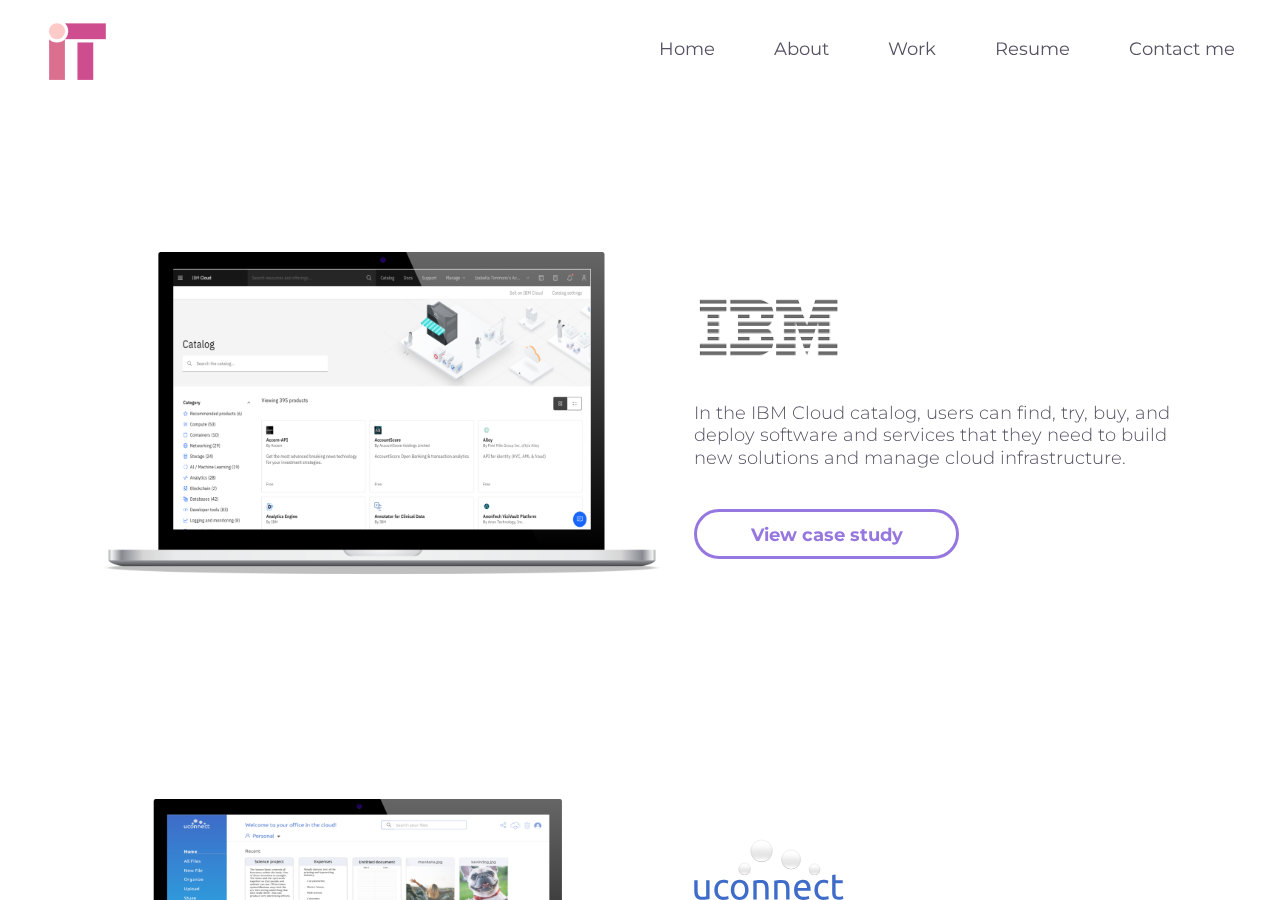
<file: ibmprojects.html>
<!DOCTYPE html>

<html lang="en" dir="ltr">

<head>
	<meta charset="utf-8">
	<title>Portfolio | Izabella Timmons</title>
	<link rel="shortcut icon" type="images/png" href="images/logo.png">
	<meta name="viewport" content="width=device-width, initial-scale=1.0">
	<link href="https://fonts.googleapis.com/css?family=Montserrat:100,100i,200,200i,300,300i,400,400i,500,500i,600,600i,700,700i,800,800i,900" rel="stylesheet">
	<link href="https://fonts.googleapis.com/css?family=Cardo:400,400i,700" rel="stylesheet">
	<link rel="stylesheet" href="css/reset.css">
	<link rel="stylesheet" href="css/style.css">
	<link rel="stylesheet" type="text/css" href="icons/flaticon.css">
  <script src="https://ajax.googleapis.com/ajax/libs/jquery/3.3.1/jquery.min.js"></script>

</head>

<body>
	<div class="container">
		<div>
		<header class="header">
     <div class="top-menu">
       <a href="index.html">
         <img src="images/logo.svg" alt="logo" class="logo">
       </a>
       <nav class="site-nav">
         <ul>
           <li><a href="index.html">Home</a>
           </li>
           <li><a href="about.html">About</a>
           </li>
           <li><a href="#section-projects">Work</a>
           </li>
           <li><a href="https://drive.google.com/file/d/1TwD8HUjEPKelt4iMKr1i9PR5X6T57GZN/view?usp=sharing" target="_blank">Resume</a>
           </li>
           <li><a href="contact.html">Contact me</a>
           </li>
         </ul>
       </nav>
       <div class="menu-toggle">
         <div class="hamburger"></div>
       </div>
     </div>
		  </header>
 </div>

		<main id="section-projects" class="projects">
			<section class="ibm project row-index">
				<div class="col-md-55  image-uconnect">
					<img src="images2/IBM_Catalog.png" alt="uconnect project">
				</div>
				<div class="col-md-45  project-description">
					<div class="logo-ucconect">
						<img src="images2/IBM_Logo1.png" alt="Logo uconnect">
					</div>
					<p>In the IBM Cloud catalog, users can find, try, buy, and deploy
						software and services that they need to build new solutions and manage
						cloud infrastructure.</p>
					<a href="projectIBMCat.html">View case study</a>
				</div>
			</section>
			<section class="project row-index">
				<div class="col-md-55  image-uconnect">
					<img src="images/ucconect.png" alt="uconnect project">
				</div>
				<div class="col-md-45  project-description">
					<div class="logo-ucconect">
						<img src="images/logo-uconnect.svg" alt="Logo uconnect">
					</div>
					<p>Cloud service storage that allows users to store files on their servers, synchronize files across devices and share files.</p>
					<a href="project.html">View case study</a>
				</div>
			</section>
		</main>
		<footer>
			<h4>Get in touch</h4>
			<div class="social">
				<ul class="icons-social">
					<li>	<a href="https://www.linkedin.com/in/izabella-timmons-b2116453/"><i class="flaticon-linkedin"></i>
					</a>
					</li>
					<li>	<a href="https://www.behance.net/bellaiza63c4d4"><i class="flaticon-behance"></i>
					</a>
					</li>
					<li>	<a href="https://github.com/Bellaiza631"><i class="flaticon-github"></i>
					</a>
					</li>
					<li>	<a href="https://twitter.com/Izabell23351266"><i class="flaticon-twitter"></i>
					</a>
					</li>
					<li>	<a href="contact.html"><i class="flaticon-mail"></i>
					</a>
					</li>
				</ul>
			</div>
			<p>Designed and developed by Izabella Timmons | © Copyright 2019</p>
		</footer>
	</div>
	  <!-- Global site tag (gtag.js) - Google Analytics -->
  <script async src="https://www.googletagmanager.com/gtag/js?id=UA-128981519-1"></script>
  <script>
    window.dataLayer = window.dataLayer || [];
    function gtag(){dataLayer.push(arguments);}
    gtag('js', new Date());
    gtag('config', 'UA-128981519-1');
  </script>

	<script src="js/design.js"></script>
</body>

</html>
</file>
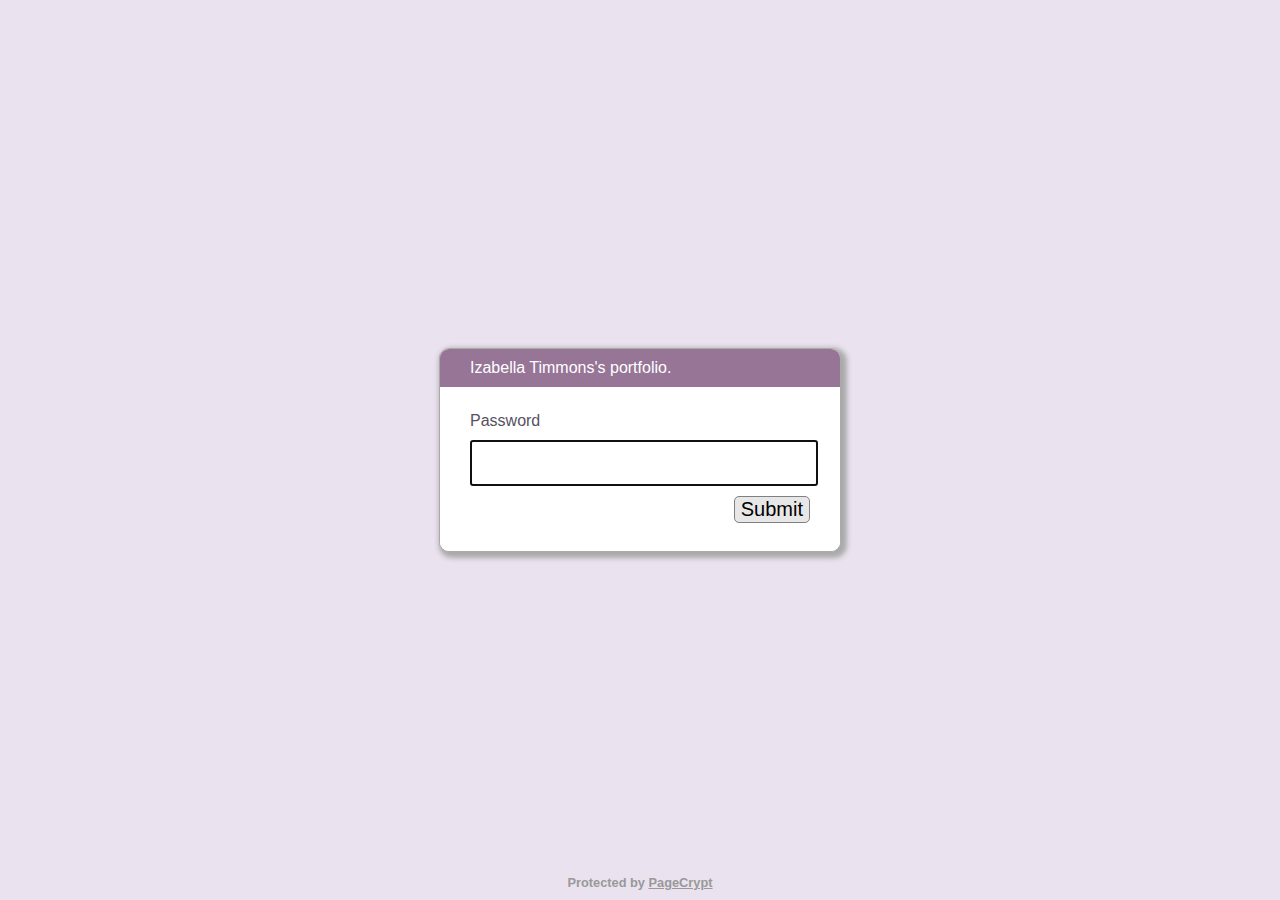
<file: indexbadpage.html>
<!DOCTYPE html>
<html lang="en">
  <head>
    <meta charset="utf-8">
    <meta name="viewport" content="width=device-width, initial-scale=1">
    <meta name="robots" content="noindex, nofollow">
    <title>Password Protected Page</title>
    <style>
        html, body {
            margin: 0;
            width: 100%;
            height: 100%;
            font-family: 'Montserrat', sans-serif;
						color: #565162;

        }
        #dialogText {
            color: white;
            background-color: #977597;
        }

        #dialogWrap {
            position: absolute;
            top: 0;
            left: 0;
            width: 100%;
            height: 100%;
            display: table;
            background-color: #eae2ee;
        }

        #dialogWrapCell {
            display: table-cell;
            text-align: center;
            vertical-align: middle;
        }

        #mainDialog {
            max-width: 400px;
            margin: 5px;
            border: solid #AAAAAA 1px;
            border-radius: 10px;
            box-shadow: 3px 3px 5px 3px #AAAAAA;
            margin-left: auto;
            margin-right: auto;
            background-color: #FFFFFF;
            overflow: hidden;
            text-align: left;
        }
        #mainDialog > * {
            padding: 10px 30px;
        }
        #passArea {
            padding: 20px 30px;
            background-color: white;
        }
        #passArea > * {
            margin: 5px auto;
        }
        #pass {
            width: 100%;
            height: 40px;
            font-size: 30px;
        }

        #messageWrapper {
            float: left;
            vertical-align: middle;
            line-height: 30px;
        }

        .notifyText {
            display: none;
        }

        #invalidPass {
            color: red;
        }

        #success {
            color: green;
        }

        #submitPass {
            font-size: 20px;
            border-radius: 5px;
            background-color: #E7E7E7;
            border: solid gray 1px;
            float: right;
            cursor: pointer;
        }
        #contentFrame {
            position: absolute;
            top: 0;
            left: 0;
            width: 100%;
            height: 100%;
        }
        #attribution {
            position: absolute;
            bottom: 0;
            left: 0;
            right: 0;
            text-align: center;
            padding: 10px;
            font-weight: bold;
            font-size: 0.8em;
        }
        #attribution, #attribution a {
            color: #999;
        }
        .error {
            display: none;
            color: red;
        }
    </style>
  </head>
  <body>
    <iframe id="contentFrame" frameBorder="0" allowfullscreen></iframe>
    <div id="dialogWrap">
        <div id="dialogWrapCell">
            <div id="mainDialog">
                <div id="dialogText">Izabella Timmons's portfolio.</div>
                <div id="passArea">
                    <p id="passwordPrompt">Password</p>
                    <input id="pass" type="password" name="pass" autofocus>
                    <div>
                        <span id="messageWrapper">
                            <span id="invalidPass" class="error">Sorry, please try again.</span>
                            <span id="trycatcherror" class="error">Sorry, something went wrong.</span>
                            <span id="success" class="notifyText">Success!</span>
                            &nbsp;
                        </span>
                        <button id="submitPass" type="button">Submit</button>
                        <div style="clear: both;"></div>
                    </div>
                </div>
                <div id="securecontext" class="error">
                    <p>
                        Sorry, but password protection only works over a secure connection. Please load this page via HTTPS.
                    </p>
                </div>
                <div id="nocrypto" class="error">
                    <p>
                        Your web browser appears to be outdated. Please visit this page using a modern browser.
                    </p>
                </div>
            </div>
        </div>
    </div>
    <div id="attribution">
        Protected by <a href="https://www.maxlaumeister.com/pagecrypt/">PageCrypt</a>
    </div>
    <script>
    (function() {

        var pl = "9iQCLHL3dEexl5FGswZdSwP7cwARmIRfA8K+phRpzTx0XLsflDbwRkZAHMCo9H0fKk0XHfUbRZJY23Nlq+8Yq/41JpaurDYfUqapMHZl2g00UQwizapZNLyB1YHFm92M8sPJdeAJ++LMH2JRAeExkggy/gW65FpKyIAVph2VI4dwbJsAn1DI4r9c2phzQ0xZ7jCSvjJy1hzbVCdEjeQ8Hl8Ndozz8/oZIM+RjKV5MV+hanAUN8hlRWJswvKM9QdH0JIv6PrzsNq3KbPw1aQO1ASNjzBi2kH86jSDpj6DxwD9E/A24Gsh3aylDM2bGfAGMqG/wDCAQNAvtOGHXjDRO9B+9WunKrJ583Ze5YyCBSxNqMEiV5QfYgENvzMJDGl2X19cm1JDsEGxyVEVvyTS5xDd7YdENZCBdX8fI7FnsUzKYiXO2eL0uyrUJOM9uzEVx8mpbfqHiT+KAqLgIDGqRG7rolRDbgbySgdhc/b4yaGmYHfN00QX5TOtR894AeWrtmNJVd+6/0ToZUZYXYMORhTc2JwhrcsLNjxPJgRRtGuwiUWUQjlSiaVXbW721cpd5LLTSfT2N4a0X52Ai2adZTcX75yr2p55/XWwxB6VVgc1sYHUcxQ//wq7Mg5448bfaPWutGIv++QJMw8LhpoFhblRoUfGDsVfvgYH+im7weDAebOqAL3vJYKjGIfuTCysfhrR5RXts3NAQh80ZdxRZ7tlJJ0mYI/yQvPEFOEhflIApdN5n8+ArAjoVIS1fVw25BC9qGZuJRiadiLIi0E9t8th/F7In1sQox8HO5DLkhBXwbfFLvUhI9pzh/4kIKdyj0Pep3LdaGzYxXympkVaUztNrevpVvaifi3BZ1hOhsnZzCA2NuqqsQ9HKZVaPtagG3tTXUqpX3PfNZN1eJeiQdRVPtxhHASv9aj33vCk7J8YuYJg4cYDQS20356LA9Nlac+KMnEC0/89McpD4R/xouTwXIdyjEJRW52oteqCYWDpOQqCWR6TLlabXPy2zOqrN72PhzVgpS4NSun/3vA6lTVKrohNWxt61vnH0BZDyKALtu7y7sWScM6AKhFUciTdKZkz+yYrEA8RgdxxWn6FXkXoKYseaG9pMjVqYhA4/grZFWf5wgtwjDHxbvHUnVQ3TEPHgtQYn24X2lYNPbppEuT5s383mSGAB2+L3bLSQTv3wGlh/Gnnhw+RwxSPRzLJLK7YgAdvBm5mvrf7wB+ogqO80M1RPvcMx2NAec3TMgkUNL3ZKCtl7BjEUSnaDldyUrOafUlvkfHHUDjFn1WocH0zCyNBFoXgPSO1FC0XYDXKHemQAUUrMBSou2IclxHqzH8PPsB3yWrd39RAMIm2+MoWWzNIYI9FaDoGvhJZkYhQE4UR0VosmzH/5QoSurU0jYRJnJdm1v5Wlk7BAjYJoAukuGzHlSAUxye0Z8XGGhoMMIUpy2mFGwXcJN5LRS1XdjXeEyImvKnpunLuSYAfASWPPjzaN41oa5X3a4SNut9o1Ypw0pl/r4m4hl19XzYZ0PKZpfnmVKtWjkwv6nFWxMAMaucA/OYBtmJwFHX6dXfU6BMZM33ykO+hXoey+c/vIzp2gXyy7qt3/74etl7YIs1z4vXZ67K+1V5Uf2yC0vZu2wy/PgPsreC5tkN2QmGFMjDS6gqLPmWjRgTeOSORGG/GLbmNGhVNEcBUXXBODktIe/RLOop/sVcuQ0SwwX0QyfbyBIVjVLAlMhSyUQ/O6it6B1QCTOXz5reUvQh5zEEAPRNsDRWjwRCYPcorPXNgAh4KoKhRF1qDWTfbvswVn3Cb8o+2o051YGuhvfZHArBIZicFIaCjyT28OBNWGvaRN1/ewMTG53cLnCQ+Ua5WfwhvnWTVmFY8Yppb/[base64]/pg6av99J9QNyBY2KdUK86F1yGsZqporCJhSXku21Jk5pzMiLkoLqVlt/gfT1+FzbOzOkuOoKwRbRsoXnJAfEHITyJBZt1ZJU+juAg3uRbhJOLK3x98vflh9iNgf18a46Z5hPYT4utuQLUGoY/f4ovYQK9Y9jADdRXjs3WXGUchuGzDmRvADMnaQvd4u8/mO5p1+etfJYOu1yLx8kTalDeOsQqgyonLH1Vcu28cgdOnbVpbJDK20wLEAu94XuH6AGsDtgCH1Cvn4dz4bmguM5ncNSTXaTQdEkYEAgKmq0bvn+Voy4gjb1s7uBb4i6scszh5IOrII+mxR5U2DNvvzYtm6yj+8xnYSY4j1Ls+28ZApMCYOMCvwHfK/KkTlfqrSagS5yrh/fOOwQ7PfEpNjLfhiq9IRNZpcHxsCkME2B65OAVs2DpGG0mB3bKcVkP5jiYKn+jD1aXy1JI5jRnqz1zQL/zKLaJYATpA5xgnDIYCfmEX5gNbzZnmAUuBaW7/UsKcId7R3WAsdEjpTLeA9rRzo3yFxHwCFQ2damB2emSxIsRungm+/a13hR0mkSOlkk4NZsms2jiOED910zKGUDjmXnndxjwM1ba1D79FHUc6OtcS0COn9GWU+lBj2H+UjSYClwzy8nu9gy9XpUsOWM2knQD+DZAg/7aKcpO36+TG8ntKA5MhNLhVmPTEhkGJ28PWLhy/x1EbciP9En5nJ763G5pHGs7ZfHvets3VcRciWya/wttkisgJI3JzYc2I/oJ6kssX+k60IaMbYrGua6fv+H9WFFamLkZ5qZi8yCtN8vfdYOfnGa35gSoqCFy7Gu8PzCrZonMBr0+gIp7aZfkteO9OAXpqzpNi1tBSGad+iSTeGE0Xcln164xkfqNORu9v2RZ7/R+8Oo+v6b3qjjFFjRAorxkgxLBoi13gL2eqTkV7S2XFTmcCRZmTcGjc8s7Zt/9hqGRh65COxWuwb2uWylSgfyj7cHXqlJEdJycA1VjGgz5kkdQ2Y5IBgzueBCNz0T8yHzH7CU1RQpQzjVukLLM2TEL+HotUpQIU9Sgpsne/5b+DjqI0azR1HPtfF9gcr1egYa/SUIIzPtvPxSsaxlCUXQdU6Ycy0Eyheh/wTv571pbzJT/iqz/GEQ48c86cZG76Fw0JbDtA2wfRLN1BA2hXojPXKlU+k+sWEKeqgYcJqCHFHIrLbb6eEplf19TxS7k4ht8FZBJzo9PihxvV9X8sOuB75eZQ8IY8fKfFN30oFuxxeCFBZ1ap2909s0SBUxhbBj8YNxU/[base64]/[base64]/UNq8jqYVXl0zH/OoKEfkBnDfjiocDyX2VaRvgAg7JEvjGf4nOCNviLvqAaa8IYcwk+UjF/YDDz8vvPgINKuWW47Tnz2dj/pWm6DEQdR1dnYDPsQO2jbHjaisuUymCgzKppCQbQFqt4Tfqs4A0WDaPzzbpXK/sKoQg4ddSIjnQ8QZzYI84RhV6KDYZsd3Dts7TlAy/[base64]/19MXrc6AtNtK3K5GS6Vlg5kw/dIbEI4w4RMNvk44NRNmz01FAzGQTIxNygX+d8smB4d/[base64]/qKdP9pk6KYrs2Zlx+qBD8BMIo5nyTWo6XYxIEdwWbc6WspfQgwdfdm3WdRLUpqIBbvitoBcsAP1qNjKn60pPX4JEnatdgC0TtyglTgbUqgMr6uwrYwD5Nig5CFSp9saPzm0iYAOzklVKYdTU0sRZ/lXPlTpXL2Mj+x3GAmydaPxv8sVgetV70oM/[base64]/KWD/p8vuQzQjfiTf03vkjP/saY0q+1dOgdJDkhb3OXD7jzEm4sNKGaxnN+sOYIyZcHfSme2NUXlrBT0evpnKnvyl98nsdRH5N2ro2p5NRwcAbr0U7yNYRWUCLF1/[base64]/DHhyRFuLOP44MrZAhgDSWgPvlG5aFaOeUGRyfqsnuengG3X82YR4myI9Z4qpWdRsDdm/wf4a453q0qZWznpFyumV+HNC2slMhvXt58ZIOHN2dMBtAfMPaQ3SgRolyUMqrv5i+UrhHgSLxS7zfoS1fdjvTOqqhqL4QO/5+vRnSpAuQX+kcZtu6MUfwKWBfVNcrf3bicC0H+HZo7OQEpE4mjSfK4waP2pD5SYdw28NJhKmz12XRyS2XkFvwNNScjuubP4/16u4sANVawupyAG5IfubINjkWiq3fu3Cpk9tuyZG6Nvs73cW38rFY0WjOUfjgg96JIDPhlrrYdqsRG+kCs6rGRNQ19oiiuF3q1OLZzldraLJsMcYP8oYexyNCaRbZ8bRhhUOY0ZhH+vLxSwCaXVbTZ8SEWi2uH5bwuUmMYkSWBlA8IYIi8RZ4Yn15K1Yh+R/LBWJd1t4LWKPvf8r9VzBCr8lXhus3AhvknGmlbYPwDz36mf78Y4Zx03pYudEiaAf5Rhj8rj1lqm2L9BCBqMKgWa47RYu1lH5sQoMcmchRVuXCN80f8WYpjLkxDh1MZeY07mTltgs3rbLs/0OxGe6lLCJXiD97ZFSVh2USC9CLfGxoRBTvOsK38/NpKk3JCqAbjulHMb6CpgDgZdOceFtT4+pf2BTJWohCyWFglr4Ld/2ZfvIJsXfNG5WG6jhRzIPV6OEyn524v30TIANGYM+hVqt9bB/vEuL+oCpDtCWbY/ez2GFhTiSTA1joKAHkkYBjUmHAYGg8ZLcej2IwvD9BG0VSpvU4n3/EFphQKgk7GCVez6t6yVl6OJTrhnDeKO/QEt2g8to0lF+3VVODVZQnLZANc5qr2wTK8HdCVrpyQX4kC5BvaS6JStivrUOjuClDJ4wBQ9LVMGuqaYyOMRvA543jiOvj7o5QSJ2ikoAKqbvEOGcpq4dQ==";

        var submitPass = document.getElementById('submitPass');
        var passEl = document.getElementById('pass');
        var invalidPassEl = document.getElementById('invalidPass');
        var trycatcherror = document.getElementById('trycatcherror');
        var successEl = document.getElementById('success');
        var contentFrame = document.getElementById('contentFrame');

        // Sanity checks

        if (pl === "") {
            submitPass.disabled = true;
            passEl.disabled = true;
            alert("This page is meant to be used with the encryption tool. It doesn't work standalone.");
            return;
        }

        if (!isSecureContext) {
            document.querySelector("#passArea").style.display = "none";
            document.querySelector("#securecontext").style.display = "block";
            return;
        }

        if (!crypto.subtle) {
            document.querySelector("#passArea").style.display = "none";
            document.querySelector("#nocrypto").style.display = "block";
            return;
        }

        function str2ab(str) {
            var ustr = atob(str);
            var buf = new ArrayBuffer(ustr.length);
            var bufView = new Uint8Array(buf);
            for (var i=0, strLen=ustr.length; i < strLen; i++) {
                bufView[i] = ustr.charCodeAt(i);
            }
            return bufView;
        }

        async function deriveKey(salt, password) {
            const encoder = new TextEncoder()
            const baseKey = await crypto.subtle.importKey(
                'raw',
                encoder.encode(password),
                'PBKDF2',
                false,
                ['deriveKey'],
            )
            return await crypto.subtle.deriveKey(
                { name: 'PBKDF2', salt, iterations: 100000, hash: 'SHA-256' },
                baseKey,
                { name: 'AES-GCM', length: 256 },
                true,
                ['decrypt'],
            )
        }

        async function doSubmit(evt) {
            submitPass.disabled = true;
            passEl.disabled = true;

            let iv, ciphertext, key;

            try {
                var unencodedPl = str2ab(pl);

                const salt = unencodedPl.slice(0, 32)
                iv = unencodedPl.slice(32, 32 + 16)
                ciphertext = unencodedPl.slice(32 + 16)

                key = await deriveKey(salt, passEl.value);
            } catch (e) {
                trycatcherror.style.display = "inline";
                console.error(e);
                return;
            }

            try {
                const decryptedArray = new Uint8Array(
                    await crypto.subtle.decrypt({ name: 'AES-GCM', iv }, key, ciphertext)
                );

                let decrypted = new TextDecoder().decode(decryptedArray);

                if (decrypted === "") throw "No data returned";

                const basestr = '<base href="." target="_top">';
                const anchorfixstr = `
                    <script>
                        Array.from(document.links).forEach((anchor) => {
                            const href = anchor.getAttribute("href");
                            if (href.startsWith("#")) {
                                anchor.addEventListener("click", function(e) {
                                    e.preventDefault();
                                    const targetId = this.getAttribute("href").substring(1);
                                    const targetEl = document.getElementById(targetId);
                                    targetEl.scrollIntoView();
                                });
                            }
                        });
                    <\/script>
                `;

                // Set default iframe link targets to _top so all links break out of the iframe
                if (decrypted.includes("<head>")) decrypted = decrypted.replace("<head>", "<head>" + basestr);
                else if (decrypted.includes("<!DOCTYPE html>")) decrypted = decrypted.replace("<!DOCTYPE html>", "<!DOCTYPE html>" + basestr);
                else decrypted = basestr + decrypted;

                // Fix fragment links
                if (decrypted.includes("</body>")) decrypted = decrypted.replace("</body>", anchorfixstr + '</body>');
                else if (decrypted.includes("</html>")) decrypted = decrypted.replace("</html>", anchorfixstr + '</html>');
                else decrypted = decrypted + anchorfixstr;

                contentFrame.srcdoc = decrypted;

                successEl.style.display = "inline";
                setTimeout(function() {
                    dialogWrap.style.display = "none";
                }, 1000);
            } catch (e) {
                invalidPassEl.style.display = "inline";
                passEl.value = "";
                submitPass.disabled = false;
                passEl.disabled = false;
                console.error(e);
                return;
            }
        }

        submitPass.onclick = doSubmit;
        passEl.onkeypress = function(e){
            if (!e) e = window.event;
            var keyCode = e.keyCode || e.which;
            invalidPassEl.style.display = "none";
            if (keyCode == '13'){
              // Enter pressed
              doSubmit();
              return false;
            }
        }
    })();
    </script>
  </body>
</html>
</file>
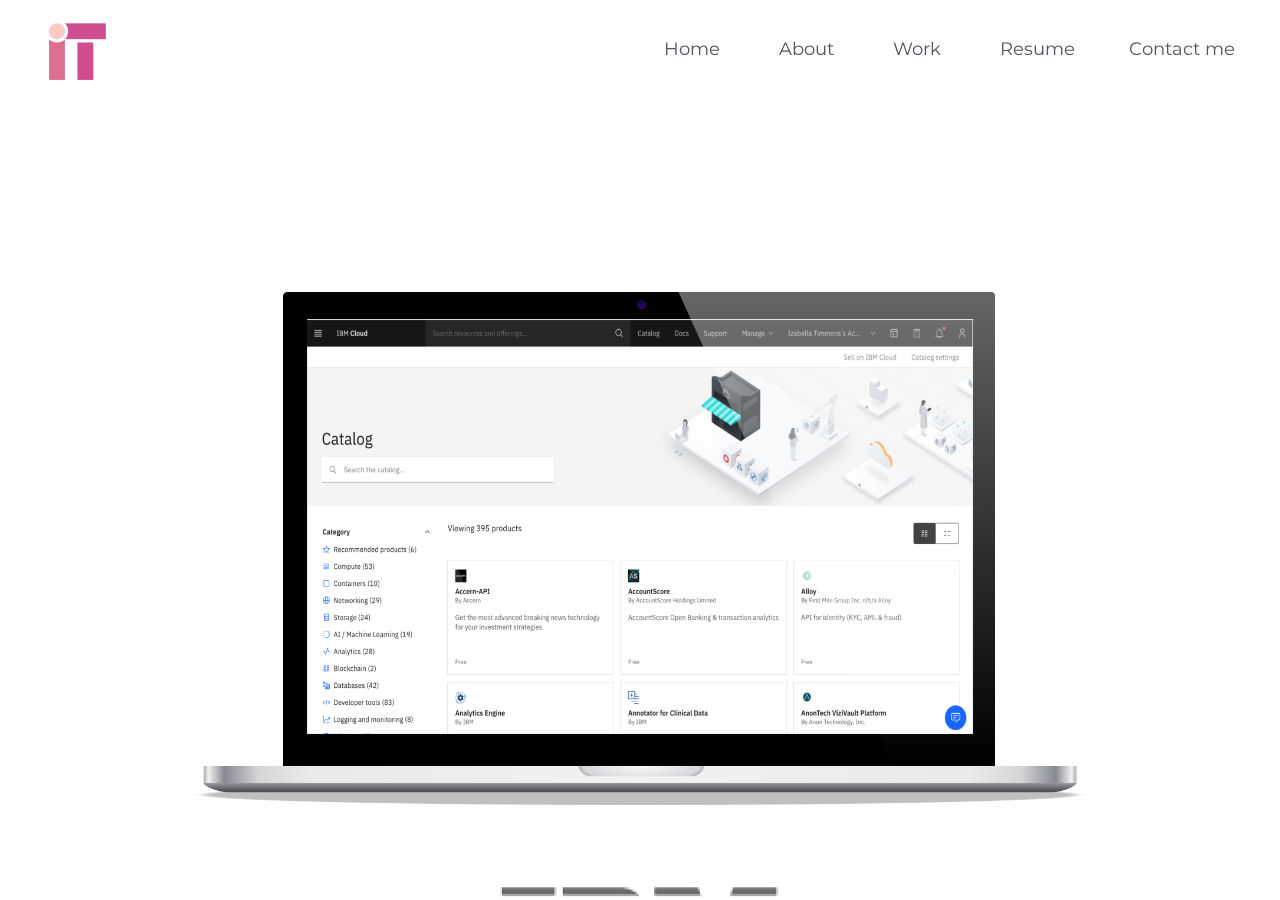
<file: projectIBMCat.html>
<!DOCTYPE html>
<html lang="en" dir="ltr">

<head>
	<meta charset="utf-8">
	<title>Portfolio | Izabella Timmons</title>
	<link rel="shortcut icon" type="image/png" href="images/logo.png">
	<meta name="viewport" content="width=device-width, initial-scale=1.0">
	<link href="https://fonts.googleapis.com/css?family=Montserrat:100,100i,200,200i,300,300i,400,400i,500,500i,600,600i,700,700i,800,800i,900" rel="stylesheet">
	<link href="https://fonts.googleapis.com/css?family=Cardo:400,400i,700" rel="stylesheet">
	<link rel="stylesheet" href="css/reset.css">
	<link rel="stylesheet" href="css/style.css">
	<link rel="stylesheet" type="text/css" href="icons/flaticon.css">
  <script src="https://ajax.googleapis.com/ajax/libs/jquery/3.3.1/jquery.min.js"></script>
</head>

<body>
	<div class="container">
		<header id="hero" class="header-cs">
			<div class="top-menu">
				<a href="index.html">
					<img src="images/logo.svg" alt="logo" class="logo">
				</a>
				<nav class="site-nav site-nav-cs">
					<ul>
						<li><a href="home.html">Home</a>
						</li>
						<li><a href="about.html">About</a>
						</li>
						<li><a href="index.html#section-projects">Work</a>
						</li>
						<li><a href="https://drive.google.com/file/d/1Ax9zsWiG5xhfRfdqqbccI_9nNUF_RHW_/view?usp=sharing" target="_blank">Resume</a>
						<li><a href="contact.html">Contact me</a>
						</li>
					</ul>
				</nav>
				<div class="menu-toggle">
					<div class="hamburger-cs"></div>
				</div>
			</div>
			<div class="intro-project">
				<!-- uconnect description -->
				<div class="image-uconnect-cs">
					<img src="images2/IBM_Catalog.png" alt="uconnect project">
				</div>
				<div class="intro-cs">
					<div class="logo-ucconect-cs">
						<img src="images2/IBM_Logo1.png" alt="Logo IBM">
					</div>
					<p>IBM Cloud catalog is an online store that contains over 395 products, including software applications and services. In the IBM Cloud catalog, you can find, try, buy, and deploy the software and services you need to build new solutions and manage your cloud infrastructure.</p>
				    <a href="https://cloud.ibm.com/catalog" target="_blank">View </a>
				</div>
			</div>
		</header>
		<main>
			<section class="row">
				<!-- Problem description -->
				<div class="wrap-padding  problem-solution col-md-6">
					<h2>Problem</h2>
					<p>Research around the IBM Cloud catalog indicated that users were confused by the layout and couldn't find all the features when browsing the products. The users were much more likely to leave without exploring further.</p>
				</div>
				<div class="wrap-padding  problem-solution col-md-6n">
					<h2>Solution</h2>
					<p>Redesign the IBM Cloud catalog to make it faster, more enjoyable, and easier to navigate. The new design leveraged user feedback
             to identify and prioritize the features that would make their experience more efficient and more in line with users' needs. </p>
				</div>
			</section>
			<section class="row role-del-tools">
				<!-- roles deliverables tools -->
				<div class="roles col-md-4">
					<h2>Design roles</h2>
					<ul>
						<li>Product Design</li>
						<li>Visual Design</li>
					</ul>
				</div>
				<div class="deliverables col-md-4">
					<h2>Design deliverables</h2>
					<ul>
						<li>Personas</li>
						<li>Wireframes</li>
						<li>Prototype</li>
						<li>Visual Design</li>
					</ul>
				</div>
				<div class="tools col-md-4">
					<h2>Tools & Software</h2>
					<ul>
						<li>Sketch</li>
						<li>Invision</li>
						<li>Free Hand</li>
					</ul>
				</div>
			</section>
			<section class="c1">
				<div class="chapter">
					<div class="number1">
						<h1>01</h1>
					</div>
					<div class="name1">
						<h2>Research & Discovery</h2>
					</div>
				</div>
			</section>
			<section class="row stories">
				<!-- User stories and flows -->
				<div class="wrap">
					<div class="title">
						<h2>Understanding the landscape</h2>
					</div>
					<div class="flows-description">
						<p>Before jumping into design explorations, I needed to understand users' pain points and how the IBM Cloud catalog stands by competitors. After extracting findings from research, the results revealed gaps in industry-standard features and naming systems.</p>
					</div>
					<div class="flows">
						<img src="images/ibmcatalogname.png" alt="User flows">
					</div>
					<div class="flows-mobile">
						<img src="images/mobileibmcatalogname.png" alt="User flows">
					</div>
					<div class="flows">
						<div>
						<ul class="list-changes">
							<li>1. Users were not discovering private catalogs because they were overlooking the catalog switcher.</li>
							<li>2. Users weren’t noticing that they were only seeing a subset of products by default.</li>
							<li>3. This scrollbar was not visible unless users were already scrolling in the section - which made it easy for users to overlook available filters.</li>
						</ul>
						</div>
						<img src="images/painpointsA.png" alt="User flows">
					</div>
					<div class="flows-mobile">
						<img src="images/painpointsA.png" alt="User flows">
					</div>
					<div class="flows">
						<div>
						<ul class="list-changes">
							<li>4. Our categories were multi-select - which caused redundant categorization in the results & diverged from common marketplace patterns.</li>
							<li>5. Product tiles were crowded with metadata.</li>
						</ul>
						</div>
						<img src="images/painpointsB.png" alt="User flows">
					</div>
					<div class="flows-mobile">
						<img src="images/painpointsBmobile.png" alt="User flows">
					</div>
					</div>
			</section>

			<section class="c1">
				<div class="chapter">
					<div class="number1">
						<h1>02</h1>
					</div>
					<div class="name1">
						<h2>What we delivered</h2>
					</div>
				</div>
			</section>

			<section class="row stories">
				<!-- User stories and flows -->
				<div class="wrap">
					<div class="title">
						<h2>Final mockup</h2>
					</div>
					<div class="flows">
						<img src="images/fixedpainpoints.png" alt="User flows">
					</div>
					<div class="flows-mobile">
						<img src="images/fixedpainpoints.png" alt="User flows">
					</div>
					<div class="flows">
						<div>
						<ul class="list-changes">
							<li>1. New, subtle navigation linking to Partner Center and Catalog Settings improves discoverability.</li>
							<li>2. Expanded header spans the full page width.</li>
							<li>3. The catalog switcher is now in-line with the search bar to improve discoverability.</li>
							<li>4. Filters now scroll w/ the page and no more dark background behind the filters.</li>
							<li>5. All products are visible by default now.</li>
						</ul>
						</div>
						<img src="images/newDesign.png" alt="User flows">
					</div>
					<div class="flows-mobile">
						<img src="images/newDesign.png" alt="User flows">
					</div>
					<div class="flows">
						<img src="images/newDesign1.png" alt="User flows">
					</div>
					<div class="flows-mobile">
						<img src="images/newDesign1.png" alt="User flows">
					</div>
					<div class="flows">
						<img src="images/newDesign2.png" alt="User flows">
					</div>
					<div class="flows-mobile">
						<img src="images/newDesign2.png" alt="User flows">
					</div>
					<div class="flows">
						<img src="images/Mobileexp.png" alt="User flows">
					</div>
					<div class="flows-mobile">
						<img src="images/Mobileexpformobile.png" alt="User flows">
					</div>
					</div>
			</section>
			<section class="c1">
				<div class="chapter">
					<div class="number1">
						<h1>03</h1>
					</div>
					<div class="name1">
						<h2>Conclusion</h2>
					</div>
				</div>
			</section>
			<section class="row stories">
				<!-- User stories and flows -->
				<div class="wrap">
					<div class="title">
						<h2>Impact</h2>
					</div>
					<div class="flows">
						<div class="flows-description">
							<p>Reduced time to discover and deploy products from IBM Cloud Catalog</p>
						</div>
						<img src="images/Data1.png" alt="User flows">
					</div>
					<div class="flows-mobile">
						<img src="images/Data1.png" alt="User flows">
					</div>
					<div class="flows">
						<img src="images/Data2.png" alt="User flows">
					</div>
					<div class="flows-mobile">
						<img src="images/Data2.png" alt="User flows">
					</div>
					</div>
			</section>


			<div class="back-top">
					<a href="#hero"><img src="images2/top.png" alt="Go back top"></a>
			</div>
		</main>
		<footer>
			<h4>Get in touch</h4>
			<div class="social">
				<ul class="icons-social">
					<li>	<a href="https://www.linkedin.com/in/izabella-timmons-b2116453/"><i class="flaticon-linkedin"></i>
						</a>
					</li>
					<li>	<a href="https://www.behance.net/bellaiza63c4d4"><i class="flaticon-behance"></i>
						</a>
					</li>
					<li>	<a href="https://github.com/Bellaiza631"><i class="flaticon-github"></i>
						</a>
					</li>
					<li>	<a href="https://twitter.com/Izabell23351266"><i class="flaticon-twitter"></i>
						</a>
					</li>
					<li>	<a href="contact.html"><i class="flaticon-mail"></i>
						</a>
					</li>
				</ul>
			</div>
			<p>Designed and developed by Izabella Timmons | © Copyright 2019</p>
		</footer>
	</div>
	<!-- Global site tag (gtag.js) - Google Analytics -->
<script async src="https://www.googletagmanager.com/gtag/js?id=UA-128981519-1"></script>
<script>
window.dataLayer = window.dataLayer || [];
function gtag(){dataLayer.push(arguments);}
gtag('js', new Date());

gtag('config', 'UA-128981519-1');
</script>

<script src="js/design.js"></script>
</body>

</html>
</file>
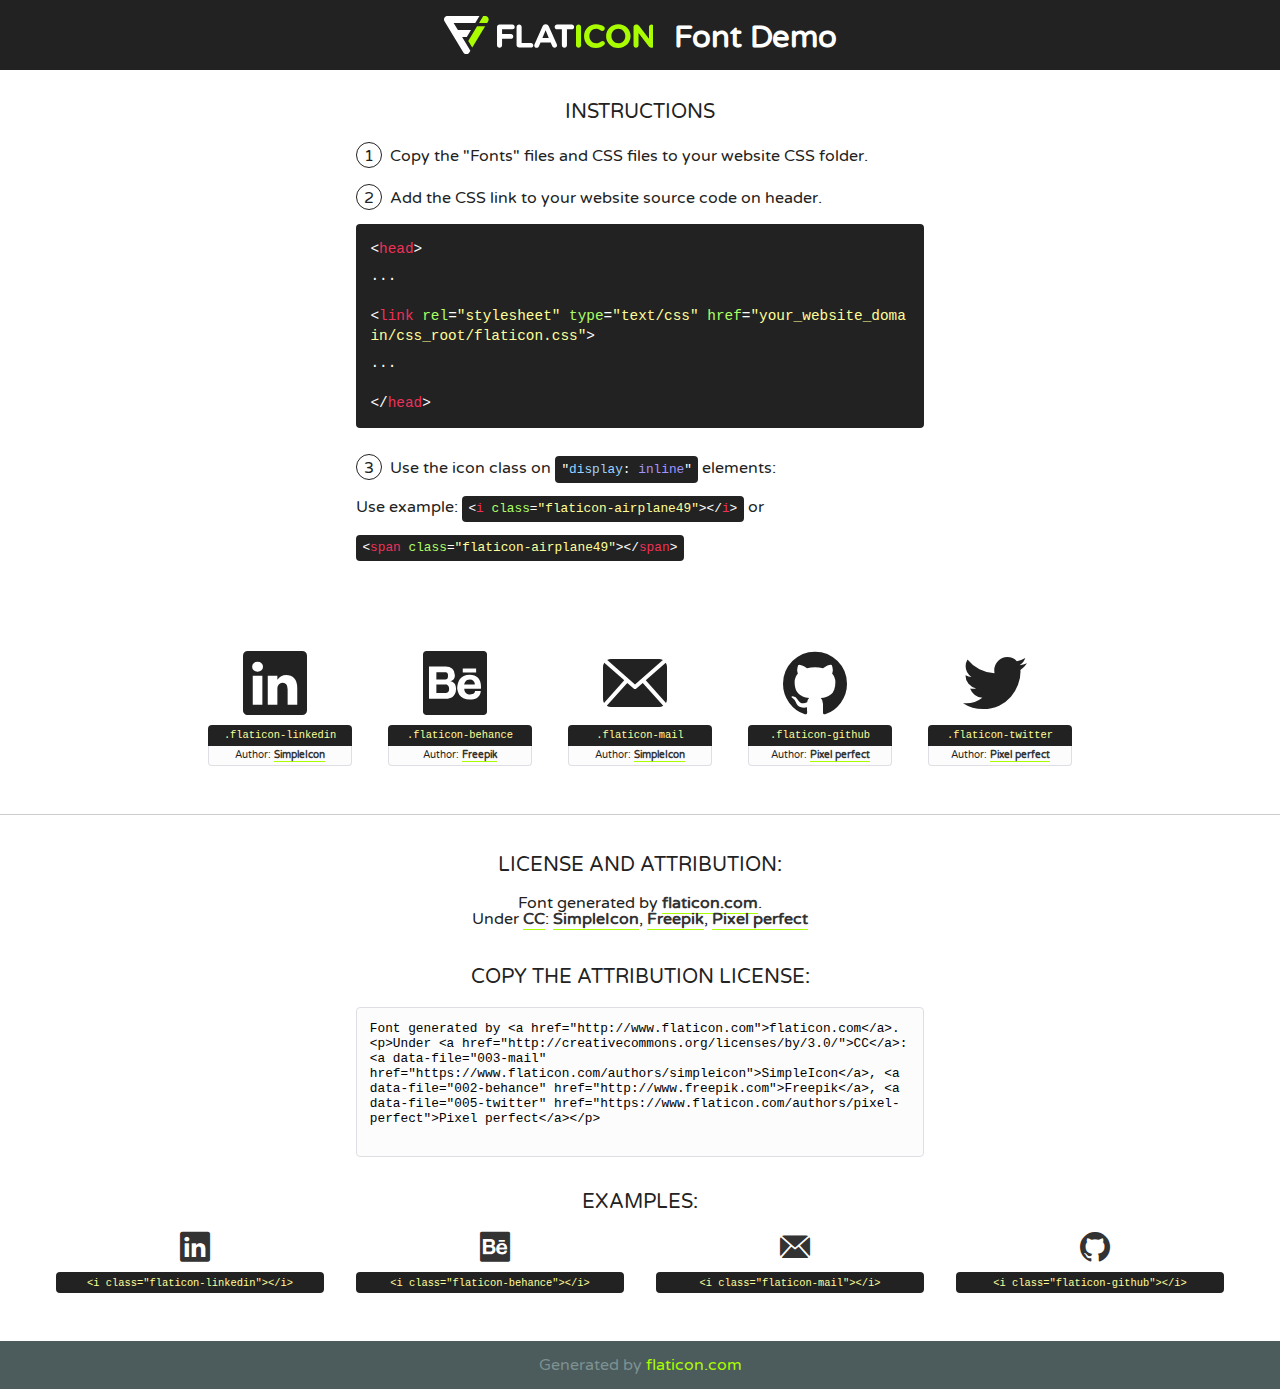
<file: icons/flaticon.html>
<!DOCTYPE html>
<!--
  Flaticon icon font: Flaticon
  Creation date: 09/10/2018 16:36
-->
<html>
<!DOCTYPE html>
<html>

<head>
    <title>Flaticon WebFont</title>
    <link href="http://fonts.googleapis.com/css?family=Varela+Round" rel="stylesheet" type="text/css" />
    <link rel="stylesheet" type="text/css" href="flaticon.css">
    <meta charset="UTF-8">
    <style>
    html, body, div, span, applet, object, iframe,
    h1, h2, h3, h4, h5, h6, p, blockquote, pre,
    a, abbr, acronym, address, big, cite, code,
    del, dfn, em, img, ins, kbd, q, s, samp,
    small, strike, strong, sub, sup, tt, var,
    b, u, i, center,
    dl, dt, dd, ol, ul, li,
    fieldset, form, label, legend,
    table, caption, tbody, tfoot, thead, tr, th, td,
    article, aside, canvas, details, embed, 
    figure, figcaption, footer, header, hgroup, 
    menu, nav, output, ruby, section, summary,
    time, mark, audio, video {
        margin: 0;
        padding: 0;
        border: 0;
        font-size: 100%;
        font: inherit;
        vertical-align: baseline;
    }
    /* HTML5 display-role reset for older browsers */
    article, aside, details, figcaption, figure, 
    footer, header, hgroup, menu, nav, section {
        display: block;
    }
    body {
        line-height: 1;
    }
    ol, ul {
        list-style: none;
    }
    blockquote, q {
        quotes: none;
    }
    blockquote:before, blockquote:after,
    q:before, q:after {
        content: '';
        content: none;
    }
    table {
        border-collapse: collapse;
        border-spacing: 0;
    }
    body {
        font-family: 'Varela Round', Helvetica, Arial, sans-serif;
        font-size: 16px;
        color: #222;
    }
    a {
        color: #333;
        border-bottom: 1px solid #a9fd00;
        font-weight: bold;
        text-decoration: none;
    }
    * {
        -moz-box-sizing: border-box;
        -webkit-box-sizing: border-box;
        box-sizing: border-box;
        margin: 0;
        padding: 0;
    }
    [class^="flaticon-"]:before, [class*=" flaticon-"]:before, [class^="flaticon-"]:after, [class*=" flaticon-"]:after {
        font-family: Flaticon;
        font-size: 30px;
        font-style: normal;
        margin-left: 20px;
        color: #333;
    }
    .wrapper {
        max-width: 600px;
        margin: auto;
        padding: 0 1em;
    }
    .title {
        font-size: 1.25em;
        text-align: center;
        margin-bottom: 1em;
        text-transform: uppercase;
    }
    header {
        text-align: center;
        background-color: #222;
        color: #fff;
        padding: 1em;
    }
    header .logo {
        width: 210px;
        height: 38px;
        display: inline-block;
        vertical-align: middle;
        margin-right: 1em;
        border: none;
    }
    header strong {
        font-size: 1.95em;
        font-weight: bold;
        vertical-align: middle;
        margin-top: 5px;
        display: inline-block;
    }
    .demo {
        margin: 2em auto;
        line-height: 1.25em;
    }
    .demo ul li {
        margin-bottom: 1em;
    }
    .demo ul li .num {
        color: #222;
        border-radius: 20px;
        display: inline-block;
        width: 26px;
        padding: 3px;
        height: 26px;
        text-align: center;
        margin-right: 0.5em;
        border: 1px solid #222;
    }
    .demo ul li code {
        background-color: #222;
        border-radius: 4px;
        padding: 0.25em 0.5em;
        display: inline-block;
        color: #fff;
        font-family: Consolas,Monaco,Lucida Console,Liberation Mono,DejaVu Sans Mono,Bitstream Vera Sans Mono,Courier New, monospace;
        font-weight: lighter;
        margin-top: 1em;
        font-size: 0.8em;
        word-break: break-all;
    }
    .demo ul li code.big {
        padding: 1em;
        font-size: 0.9em;
    }
    .demo ul li code .red {
        color: #EF3159;
    }
    .demo ul li code .green {
        color: #ACFF65;
    }
    .demo ul li code .yellow {
        color: #FFFF99;
    }
    .demo ul li code .blue {
        color: #99D3FF;
    }
    .demo ul li code .purple {
        color: #A295FF;
    }
    .demo ul li code .dots {
        margin-top: 0.5em;
        display: block;
    }
    #glyphs {
        border-bottom: 1px solid #ccc;
        padding: 2em 0;
        text-align: center;
    }
    .glyph {
        display: inline-block;
        width: 9em;
        margin: 1em;
        text-align: center;
        vertical-align: top;
        background: #FFF;
    }
    .glyph .glyph-icon {
        padding: 10px;
        display: block;
        font-family:"Flaticon";
        font-size: 64px;
        line-height: 1;
    }
    .glyph .glyph-icon:before {
        font-size: 64px;
        color: #222;
        margin-left: 0;
    }
    .class-name {
        font-size: 0.65em;
        background-color: #222;
        color: #fff;
        border-radius: 4px 4px 0 0;
        padding: 0.5em;
        color: #FFFF99;
        font-family: Consolas,Monaco,Lucida Console,Liberation Mono,DejaVu Sans Mono,Bitstream Vera Sans Mono,Courier New, monospace;
    }
    .author-name {
        font-size: 0.6em;
        background-color: #fcfcfd;
        border: 1px solid #DEDEE4;
        border-top: 0;
        border-radius: 0 0 4px 4px;
        padding: 0.5em;
    }
    .class-name:last-child {
        font-size: 10px;
        color:#888;
    }
    .class-name:last-child a {
        font-size: 10px;
        color:#555;
    }
    .class-name:last-child a:hover {
        color:#a9fd00;
    }
    .glyph > input {
        display: block;
        width: 100px;
        margin: 5px auto;
        text-align: center;
        font-size: 12px;
        cursor: text;
    }
    .glyph > input.icon-input {
        font-family:"Flaticon";
        font-size: 16px;
        margin-bottom: 10px;
    }
    .attribution .title {
        margin-top: 2em;
    }
    .attribution textarea {
        background-color: #fcfcfd;
        padding: 1em;
        border: none;
        box-shadow: none;
        border: 1px solid #DEDEE4;
        border-radius: 4px;
        resize: none;
        width: 100%;
        height: 150px;
        font-size: 0.8em;
        font-family: Consolas,Monaco,Lucida Console,Liberation Mono,DejaVu Sans Mono,Bitstream Vera Sans Mono,Courier New, monospace;
        -webkit-appearance: none;
    }
    .iconsuse {
        margin: 2em auto;
        text-align: center;
        max-width: 1200px;
    }
    .iconsuse:after {
        content: '';
        display: table;
        clear: both;
    }
    .iconsuse .image {
        float: left;
        width: 25%;
        padding: 0 1em;
    }
    .iconsuse .image p {
        margin-bottom: 1em;
    }
    .iconsuse .image span {
        display: block;
        font-size: 0.65em;
        background-color: #222;
        color: #fff;
        border-radius: 4px;
        padding: 0.5em;
        color: #FFFF99;
        margin-top: 1em;
        font-family: Consolas,Monaco,Lucida Console,Liberation Mono,DejaVu Sans Mono,Bitstream Vera Sans Mono,Courier New, monospace;
    }
    #footer {
        text-align: center;
        background-color: #4C5B5C;
        color: #7c9192;
        padding: 1em;
    }
    #footer a {
        border: none;
        color: #a9fd00;
        font-weight: normal;
    }
    @media (max-width: 960px) {
        .iconsuse .image {
            width: 50%;
        }
    }
    @media (max-width: 560px) {
        .iconsuse .image {
            width: 100%;
        }
    }
    </style>
</head>

<body class="characters-off">

    <header>
        <a href="http://www.flaticon.com" target="_blank" class="logo">
            <svg version="1.1" xmlns="http://www.w3.org/2000/svg" xmlns:xlink="http://www.w3.org/1999/xlink" xmlns:a="http://ns.adobe.com/AdobeSVGViewerExtensions/3.0/" viewBox="0 0 560.875 102.036" enable-background="new 0 0 560.875 102.036" xml:space="preserve">
                <defs>
                </defs>
                <g>
                    <g class="letters">
                        <path fill="#ffffff" d="M141.596,29.675c0-3.777,2.985-6.767,6.764-6.767h34.438c3.426,0,6.15,2.728,6.15,6.15
                        c0,3.43-2.724,6.149-6.15,6.149h-27.674v13.091h23.719c3.429,0,6.151,2.724,6.151,6.15c0,3.43-2.723,6.149-6.151,6.149h-23.719
                        v17.574c0,3.773-2.986,6.761-6.764,6.761c-3.779,0-6.764-2.989-6.764-6.761V29.675z"></path>
                        <path fill="#ffffff" d="M193.844,29.149c0-3.781,2.985-6.767,6.764-6.767c3.776,0,6.763,2.985,6.763,6.767v42.957h25.039
                        c3.426,0,6.149,2.726,6.149,6.153c0,3.425-2.723,6.15-6.149,6.15h-31.802c-3.779,0-6.764-2.986-6.764-6.768V29.149z"></path>
                        <path fill="#ffffff" d="M241.891,75.71l21.438-48.407c1.492-3.341,4.215-5.357,7.906-5.357h0.792
                        c3.686,0,6.323,2.017,7.815,5.357l21.439,48.407c0.436,0.967,0.701,1.845,0.701,2.723c0,3.602-2.809,6.501-6.414,6.501
                        c-3.161,0-5.269-1.845-6.499-4.655l-4.132-9.661h-27.059l-4.301,10.102c-1.144,2.631-3.426,4.214-6.237,4.214
                        c-3.517,0-6.24-2.81-6.24-6.325C241.1,77.64,241.451,76.677,241.891,75.71z M279.932,58.666l-8.521-20.297l-8.526,20.297H279.932
                        z"></path>
                        <path fill="#ffffff" d="M314.864,35.387H301.86c-3.429,0-6.239-2.813-6.239-6.238c0-3.429,2.811-6.24,6.239-6.24h39.533
                        c3.426,0,6.237,2.811,6.237,6.24c0,3.425-2.811,6.238-6.237,6.238h-13.001v42.785c0,3.773-2.99,6.761-6.764,6.761
                        c-3.779,0-6.764-2.989-6.764-6.761V35.387z"></path>
                        <path fill="#A9FD00" d="M352.615,29.149c0-3.781,2.985-6.767,6.767-6.767c3.774,0,6.761,2.985,6.761,6.767v49.024
                        c0,3.773-2.987,6.761-6.761,6.761c-3.781,0-6.767-2.989-6.767-6.761V29.149z"></path>
                        <path fill="#A9FD00" d="M374.132,53.836v-0.179c0-17.481,13.178-31.801,32.065-31.801c9.22,0,15.459,2.458,20.557,6.238
                        c1.402,1.054,2.637,2.985,2.637,5.357c0,3.692-2.985,6.59-6.681,6.59c-1.845,0-3.071-0.702-4.044-1.319
                        c-3.776-2.813-7.729-4.393-12.562-4.393c-10.364,0-17.831,8.611-17.831,19.154v0.173c0,10.542,7.291,19.329,17.831,19.329
                        c5.715,0,9.492-1.756,13.359-4.834c1.049-0.874,2.458-1.491,4.039-1.491c3.429,0,6.325,2.813,6.325,6.236
                        c0,2.106-1.056,3.78-2.282,4.834c-5.539,4.834-12.036,7.733-21.878,7.733C387.572,85.464,374.132,71.493,374.132,53.836z"></path>
                        <path fill="#A9FD00" d="M433.009,53.836v-0.179c0-17.481,13.79-31.801,32.766-31.801c18.981,0,32.592,14.143,32.592,31.628v0.173
                        c0,17.483-13.785,31.807-32.769,31.807C446.625,85.464,433.009,71.32,433.009,53.836z M484.224,53.836v-0.179
                        c0-10.539-7.725-19.326-18.626-19.326c-10.893,0-18.449,8.611-18.449,19.154v0.173c0,10.542,7.73,19.329,18.626,19.329
                        C476.676,72.986,484.224,64.378,484.224,53.836z"></path>
                        <path fill="#A9FD00" d="M506.233,29.321c0-3.774,2.99-6.763,6.767-6.763h1.401c3.252,0,5.183,1.583,7.029,3.953l26.093,34.265
                        V29.059c0-3.692,2.99-6.677,6.681-6.677c3.683,0,6.671,2.985,6.671,6.677v48.934c0,3.78-2.987,6.765-6.764,6.765h-0.436
                        c-3.257,0-5.188-1.581-7.034-3.953l-27.056-35.492v32.944c0,3.687-2.985,6.676-6.678,6.676c-3.683,0-6.673-2.989-6.673-6.676
                        V29.321z"></path>
                    </g>
                    <g class="insignia">
                        <path fill="#ffffff" d="M48.372,56.137h12.517l11.156-18.537H37.186L25.688,18.539h57.825L94.668,0H9.271
                        C5.925,0,2.842,1.801,1.198,4.716c-1.644,2.907-1.593,6.482,0.134,9.343l50.38,83.501c1.678,2.781,4.689,4.476,7.938,4.476
                        c3.246,0,6.257-1.695,7.935-4.476l2.898-4.804L48.372,56.137z"></path>
                        <g class="i">
                            <path fill="#A9FD00" d="M93.575,18.539h0.031v0.004l21.652,0.004l2.705-4.488c1.727-2.861,1.778-6.436,0.133-9.343
                            C116.454,1.801,113.371,0,110.026,0h-5.294L93.575,18.539z"></path>
                            <polygon fill="#A9FD00" points="88.291,27.356 64.725,66.486 75.519,84.404 109.942,27.356"></polygon>
                        </g>
                    </g>
                </g>
            </svg>
        </a>
        <strong>Font Demo</strong>
    </header>


    <section class="demo wrapper">

        <p class="title">Instructions</p>

        <ul>
            <li>
                <span class="num">1</span>Copy the "Fonts" files and CSS files to your website CSS folder.
            </li>
            <li>
                <span class="num">2</span>Add the CSS link to your website source code on header.
                <code class="big">
                    &lt;<span class="red">head</span>&gt;
                    <br/><span class="dots">...</span>
                    <br/>&lt;<span class="red">link</span> <span class="green">rel</span>=<span class="yellow">"stylesheet"</span> <span class="green">type</span>=<span class="yellow">"text/css"</span> <span class="green">href</span>=<span class="yellow">"your_website_domain/css_root/flaticon.css"</span>&gt;
                    <br/><span class="dots">...</span>
                    <br/>&lt;/<span class="red">head</span>&gt;
                </code>
            </li>

            <li>
                <p>
                    <span class="num">3</span>Use the icon class on <code>"<span class="blue">display</span>:<span class="purple"> inline</span>"</code> elements:
                    <br />
                    Use example: <code>&lt;<span class="red">i</span> <span class="green">class</span>=<span class="yellow">&quot;flaticon-airplane49&quot;</span>&gt;&lt;/<span class="red">i</span>&gt;</code> or <code>&lt;<span class="red">span</span> <span class="green">class</span>=<span class="yellow">&quot;flaticon-airplane49&quot;</span>&gt;&lt;/<span class="red">span</span>&gt;</code>
            </li>
        </ul>

    </section>




   <section id="glyphs">          
    
      
        <div class="glyph"><div class="glyph-icon flaticon-linkedin"></div>
            <div class="class-name">.flaticon-linkedin</div>
            <div class="author-name">Author: <a data-file="001-linkedin" href="https://www.flaticon.com/authors/simpleicon">SimpleIcon</a> </div> 
        </div>        
        
        <div class="glyph"><div class="glyph-icon flaticon-behance"></div>
            <div class="class-name">.flaticon-behance</div>
            <div class="author-name">Author: <a data-file="002-behance" href="http://www.freepik.com">Freepik</a> </div> 
        </div>        
        
        <div class="glyph"><div class="glyph-icon flaticon-mail"></div>
            <div class="class-name">.flaticon-mail</div>
            <div class="author-name">Author: <a data-file="003-mail" href="https://www.flaticon.com/authors/simpleicon">SimpleIcon</a> </div> 
        </div>        
        
        <div class="glyph"><div class="glyph-icon flaticon-github"></div>
            <div class="class-name">.flaticon-github</div>
            <div class="author-name">Author: <a data-file="004-github" href="https://www.flaticon.com/authors/pixel-perfect">Pixel perfect</a> </div> 
        </div>        
        
        <div class="glyph"><div class="glyph-icon flaticon-twitter"></div>
            <div class="class-name">.flaticon-twitter</div>
            <div class="author-name">Author: <a data-file="005-twitter" href="https://www.flaticon.com/authors/pixel-perfect">Pixel perfect</a> </div> 
        </div>        
        

    </section>



    <section class="attribution wrapper"   style="text-align:center;">

      <div class="title">License and attribution:</div><div class="attrDiv">Font generated by <a href="http://www.flaticon.com">flaticon.com</a>. <div><p>Under <a href="http://creativecommons.org/licenses/by/3.0/">CC</a>: <a data-file="003-mail" href="https://www.flaticon.com/authors/simpleicon">SimpleIcon</a>, <a data-file="002-behance" href="http://www.freepik.com">Freepik</a>, <a data-file="005-twitter" href="https://www.flaticon.com/authors/pixel-perfect">Pixel perfect</a></p>  </div>
      </div>
      <div class="title">Copy the Attribution License:</div>

    <textarea onclick="this.focus();this.select();">Font generated by &lt;a href=&quot;http://www.flaticon.com&quot;&gt;flaticon.com&lt;/a&gt;. <p>Under <a href="http://creativecommons.org/licenses/by/3.0/">CC</a>: <a data-file="003-mail" href="https://www.flaticon.com/authors/simpleicon">SimpleIcon</a>, <a data-file="002-behance" href="http://www.freepik.com">Freepik</a>, <a data-file="005-twitter" href="https://www.flaticon.com/authors/pixel-perfect">Pixel perfect</a></p>  
     </textarea>

    </section>

    <section class="iconsuse">

          <div class="title">Examples:</div>            
             
            <div class="image">
                <p>
                    <i class="glyph-icon flaticon-linkedin"></i> 
                    <span>&lt;i class=&quot;flaticon-linkedin&quot;&gt;&lt;/i&gt;</span>
                </p>
            </div>
            
            <div class="image">
                <p>
                    <i class="glyph-icon flaticon-behance"></i> 
                    <span>&lt;i class=&quot;flaticon-behance&quot;&gt;&lt;/i&gt;</span>
                </p>
            </div>
            
            <div class="image">
                <p>
                    <i class="glyph-icon flaticon-mail"></i> 
                    <span>&lt;i class=&quot;flaticon-mail&quot;&gt;&lt;/i&gt;</span>
                </p>
            </div>
            
            <div class="image">
                <p>
                    <i class="glyph-icon flaticon-github"></i> 
                    <span>&lt;i class=&quot;flaticon-github&quot;&gt;&lt;/i&gt;</span>
                </p>
            </div>
                       
        </div>
                            
    </section>

<div id="footer">
    <div>Generated by <a href="http://www.flaticon.com">flaticon.com</a>
    </div>
</div>



</body>
</html>
</file>
<file: css/style.css>
/* * {
  border: 1px solid black;
} */

*,
::after,
::before {
	box-sizing: border-box;
}
html {
	font-size: 10px;
	font-family: sans-serif;
	scroll-behavior: smooth;
  color: #565162;
	background-color: #ffffff;
}
body {
	background-color: #ffffff;
	font-size: 1.8rem;
	/*font-size: 1.25vw;*/
}
html,
body {
	max-width: 100%;
	overflow-x: hidden;
}
.container {
	background-color: #ffffff;
	margin: 0 auto;
	perspective: 1px;
  transform-style: preserve-3d;
  height: 100vh;
  overflow-x: hidden;
  overflow-y: scroll;
}

/*------------------------------------------header background---------------------------------------------*/

.header-cs {
	max-width: 100%;
	min-height: 100vh;
}
.section-main {
	width: 100%;
	height: 100%;
	overflow: hidden;
}
.image-hero {
	background-color: #ffffff;
	background-position: center;
	background-repeat: no-repeat;
	background-size: cover;
	position: relative;
	background-image: url(../images/iza.png);
	height: 100vh;
  width: 100%;
	top: 0;
  left: 0;
	display: flex;
  flex: 1 0 auto;
  position: relative;
  height: 100vh;
  transform: translateZ(-1px) scale(2);
  z-index: -1;
}
.testeimg {
	background-color: #ffffff;
	background-position: center;
	background-repeat: no-repeat;
	background-size: cover;
	position: relative;
	background-image: url(../images/teste.png);
	height: auto;
  width: 100%;

}

.arrow-down {
	  cursor: pointer;
    height: 20px;
    position: absolute;
    bottom: 32px;
    width: 100%;
    z-index: 105;
}
.arrow-down img{
	position: relative;
	width: 20px;
	height: auto;
	margin-right: auto;
  margin-left: auto;
  display: block;
  color: #565162;
	animation-name: gradient;
	animation: bounce 5s ease infinite;
	padding-bottom: 20px;
}
.back-top {
  overflow: auto;
}
.back-top img{
	position: relative;
	width: 50px;
	height: auto;
  margin-left: auto;
  display: block;
  color: #565162;
	padding-bottom: 16px;
}

@keyframes bounce {
  0%, 20%, 50%, 80%, 100% {
    transform: translateY(0);
  }
  40% {
    transform: translateY(-30px);
  }
  60% {
    transform: translateY(-15px);
  }
}
.projects {
	display: grid;
	background-color: #ffffff;
}
.header {
	position: absolute;
	width: 100%;
	z-index: 1;
	height: auto;
}

/*------------------------------------------header background---------------------------------------------*/

.logo {
	/*max-width: 100%;
  height: auto;*/
	float: left;
	padding-top: 20px;
}
.navigation-bar {
	float: right;
}
.navigation-bar-cs {
	float: right;
}
.navigation-bar-abt {
	float: right;
}
.navigation-bar ul {} .navigation-bar ul li {
	display: inline-block;
	margin-left: 44px;
	padding-top: 40px;
}
.navigation-bar-cs ul li {
	display: inline-block;
	margin-left: 44px;
	padding-top: 40px;
}
.navigation-bar-abt ul li {
	display: inline-block;
	margin-left: 44px;
	padding-top: 40px;
}
.navigation-bar ul li a {
	text-decoration: none;
	font-size: 2rem;
	/*font-size: 1.38vw;*/
	font-family: 'Montserrat', sans-serif;
	font-weight: 400;
	color: #ffffff;
}
.navigation-bar-cs ul li a {
	text-decoration: none;
	font-size: 2rem;
	/*font-size: 1.38vw;*/
	font-family: 'Montserrat', sans-serif;
	font-weight: 400;
	color: #000000;
}
.navigation-bar-abt ul li a {
	text-decoration: none;
	font-size: 2rem;
	/*font-size: 1.38vw;*/
	font-family: 'Montserrat', sans-serif;
	font-weight: 400;
	color: #4C367F;
}
.top-menu {
	margin: 0 auto;
	width: 93%;
	height: 10rem;
	cursor: pointer;
}
.top-menu-cs {
	margin: 0 auto;
	width: 93%;
	height: 10rem;
}
.top-menu img {
	max-width: 10%;
	height: auto;
}
/*------------------------------------Intro index.html---------------------------------------------------------------*/

.button {
	padding-bottom: 5%;
}
.intro {
	padding: 200px 0 20px 100px;
	position: relative;
}
.intro h1 {
	font-family: 'Cardo', serif;
	font-size: 40px;
	/*font-size: 5vw;*/
	font-weight: bold;
	line-height: 1.25;
	color: #565162;
	padding-bottom: 20px;
	animation-name: gradient;
}
.intro p {
	font-family: 'Montserrat', serif;
	font-size: 18px;
	font-weight: 400;
	line-height: 1.25;
	color: #565162;
	animation-name: gradient;
	max-width: 400px;
}



@keyframes fadeInUp {
    from {
        transform: translate3d(0,150px,0)
    }

    to {
        transform: translate3d(0,0,0);
        opacity: 1
    }
}

@-webkit-keyframes fadeInUp {
    from {
        transform: translate3d(0,40px,0)
    }

    to {
        transform: translate3d(0,0,0);
        opacity: 1
    }
}

.animated {
    animation-duration: 2s;
    animation-fill-mode: both;
    -webkit-animation-duration: 2s;
    -webkit-animation-fill-mode: both
}

.animatedFadeInUp {
    opacity: 0
}

.fadeInUp {
    opacity: 0;
    animation-name: fadeInUp;
    -webkit-animation-name: fadeInUp;
}

/*------------------------------------Intro project.html---------------------------------------------------------------*/
.logo-ucconect-cs {
  width: 300px;
	height: auto;
	margin-right: auto;
  margin-left: auto;
  display: block;
}
.logo-oceanleaf {
  width: 300px;
	height: auto;
	margin-right: auto;
  margin-left: auto;
  display: block;
}
.logo-ucconect-cs img {
	width: 100%;
	height: auto;
	padding-bottom: 5%;
}
.logo-oceanleaf img {
	width: 100%;
	height: auto;
	padding-bottom: 5%;
	padding-top: 15%;
}
.intro-cs {
	padding-bottom: 40px;
}
.intro-cs p {
	font-family: 'Montserrat', serif;
	font-size: 18px;
	/*font-size: 1.25vw;*/
	font-weight: normal;
	color: #565162;
	text-align: center;
	line-height: 125%;
	margin: 0 auto;
	padding: 30px 100px;

}
.intro-cs a {
	font-family: 'Montserrat', sans-serif;
	font-size: 18px;
	font-weight: bold;
	border: solid 3px #9676df;
	border-radius: 30px;
	color: #9676df;
	padding-top: 14px;
	text-align: center;
	text-decoration: none;
	width: 265px;
	height: 50px;
	margin: 20px auto;
	display: block;
	background-color: #ffffff;
}
.intro-cs a:hover {
  background-color: #9676df;
	color: #ffffff;
}
.image-backg {
	background-image: url(../images2/ocean.png);
  height: auto;
  /* Center and scale the image nicely */
  background-position: center;
  background-repeat: no-repeat;
  background-size: cover;
}
/*------------------------------------Problem description section---------------------------------------------------------------*/

.wrap-padding {
	padding: 5% 10%;
}
.problem-solution h2 {
	text-align: center;
	font-size: 3.2rem;
	/*font-size: 2.22vw;*/
	font-family: 'Cardo', sans-serif;
	font-weight: bold;
}
.problem-solution p {
	text-align: center;
	font-size: 1.8rem;
	font-family: 'Montserrat', sans-serif;
	font-weight: 400;
	padding-top: 7%;
	line-height: 150%;
}
/*----------------------------------------------------------------------------------------*/

.col-md-6 {
	max-width: 50%;
}
.col-md-4 {
	width: 33.333333%;
}
.col-md-12 {
	width: 100%;
}
.col-md-3 {
	width: 25%;
}
.charts-results {
	padding: 8% 10% 5% 10%;
	display: inline-flex;
	overflow: auto;
	flex-flow: row wrap;
	flex-direction: row;
	justify-content: center;
}
.charts-results p {
	font-size: 1.6rem;
	/*font-size: 1.11vw;*/
	font-family: 'Montserrat', sans-serif;
	text-align: center;
	padding-top: 10%;
}
.circle {
	stroke: url(#linear);
	fill: none;
	stroke-width: 2.8;
	stroke-linecap: round;
	animation: progress 1s ease-out forwards;
}
.circular-chart {
	display: block;
	margin: 10px auto;
	max-width: 80%;
	max-height: 250px;
}
.circle-bg {
	fill: none;
	stroke: #eee;
	stroke-width: 3.8;
}
.circle {
	fill: none;
	stroke-width: 2.8;
	stroke-linecap: round;
	animation: progress 1s ease-out forwards;
}
.flex-wrapper {
	display: flex;
	flex-flow: row nowrap;
}
@keyframes progress {
	0% {
		stroke-dasharray: 0 100;
	}
}
.single-chart {
	width: 33%;
	padding-left: 1.6rem;
}
.percentage {
	fill: #FF34D2;
	font-family: 'Cardo', sans-serif;
	font-size: 0.4em;
	font-weight: bolder;
	text-anchor: middle;
}
/*-----------------------------------------------------------------------------------------*/

.deliverables {
	border-right: 1px solid #d8d6dc;
	height: 300px;
}
.image-uconnect img {
	width: 100%;
	height: auto;
	padding: 60px 30px 0 0;
}
.image-oceanleaf img {
	width: 100%;
	height: auto;
	padding: 60px 0;
}
.image-uconnect a {
	text-decoration: none;
}
.image-oceanleaf a {
	text-decoration: none;
}
.col-md-55 {
	width: 55%;
}
.col-md-45 {
	width: 45%;
}
.image-uconnect-cs {
	max-width: 900px;
	display: block;
	margin-left: auto;
	margin-right: auto;
	padding-top: 15%;
	padding-bottom: 5%;
}
.image-uconnect-cs img {
	width: 100%;
	height: auto;
}

.imageoceanleaf {
	max-width: 100rem;
	display: block;
	margin-left: auto;
	margin-right: auto;
	padding-top: 5%;
}
.imageoceanleaf img {
	width: 100%;
	height: auto;
}

.intro-project {
	max-height: 100%;
	height: auto;
}
.logo-ucconect {
  width: 150px;
	height: auto;
	padding-bottom: 16px;
}
.logo-ucconect img {
  max-width: 100%;
	height: auto;
}
.project {
	padding: 40px 100px;
}
.project-description {
	padding: 100px 0;
}
.project-description-oceanleaf {
	padding: 100px 0

}
.project-description p {
	font-family: 'Montserrat', sans-serif;
	font-size: 18px;;
	/*font-size: 1.66vw;*/
	font-weight: 300;
	line-height: 125%;
  padding: 20px 0 40px 0;
}
.project-description-oceanleaf p {
	font-family: 'Montserrat', sans-serif;
	font-size: 18px;
	/*font-size: 1.66vw;*/
	font-weight: 300;
	line-height: 125%;
	padding: 20px 20px 40px 0;
}
.project-description a {
	font-family: 'Montserrat', sans-serif;
	font-size: 18px;
	font-weight: bold;
	border: solid 3px #9676df;
	border-radius: 30px;
	color: #9676df;
	padding-top: 14px;
	text-align: center;
	text-decoration: none;
	width: 265px;
	height: 50px;
	display: block;
}
.project-description a:hover {
  background-color: #9676df;
	color: #ffffff;
}
.project-description-oceanleaf a {
    font-family: 'Montserrat', sans-serif;
    font-size: 18px;
    font-weight: bold;
    border: solid 3px #9676df;
    border-radius: 30px;
    color: #9676df;
    padding-top: 14px;
    text-align: center;
    text-decoration: none;
    width: 265px;
    height: 50px;
    display: block;
}
.project-description-oceanleaf a:hover {
  background-color: #9676df;
	color: #ffffff;
}

.project {
	width: 100%;
	height: auto;
}
#section-projects {
	/*overflow-y: scroll;*/
	scroll-behavior: smooth;
}

.row {
	display: flex;
}
.row-index {
	display: flex;
}

.c {
	background-position: center;
	background-repeat: no-repeat;
	background-size: cover;
	position: relative;
	width: 100%;
	height: auto;
	background-color: #5fc9c7b8;
	background-image: url(../images2/c-img.png);
}
.c1 {
	background-position: center;
	background-repeat: no-repeat;
	background-size: cover;
	position: relative;
	width: 100%;
	height: auto;
	background-color: #5fc9c7b8;
	background-image: url(../images/c1.png);
}
.chapter {
	padding: 5% 10%;
	display: flex;
}
.number {
	font-family: 'cardo', sans-serif;
	font-size: 14rem;
	color: #d5fbfaab;
}
.name {
	font-family: 'cardo', sans-serif;
	font-size: 3.2rem;
	margin: 5rem -15rem;
	font-weight: bold;
	color: #297170;
}
.number1 {
	font-family: 'cardo', sans-serif;
	font-size: 14rem;
	color: #d5e2fbab;
}
.name1 {
	font-family: 'cardo', sans-serif;
	font-size: 3.2rem;
	margin: 5rem -15rem;
	font-weight: bold;
	color: #3e66bf;
}
.roles {
	border-right: 1px solid #d8d6dc;
	height: auto;
}
.role-del-tools h2 {
	font-family: 'cardo', sans-serif;
	font-size: 3.2rem;
	/*font-size: 2.22vw;*/
	font-weight: bold;
	text-align: center;
	padding-bottom: 8%;
}
.role-del-tools ul li {
	font-family: 'Montserrat', sans-serif;
	font-size: 1.8rem;
	/*font-size: 1.25vw;*/
	font-weight: 400;
	line-height: 150%;
	text-align: center;
}
.role-del-tools {
	padding: 5% 1%;
}
.research-description {
	padding: 6% 0 0 10%;
}
.title-research h2 {
	padding-left: 0;
}
.survey {
	max-width: 100%;
	height: auto;
	/*background-color: rgba(238, 238, 238, 0.30);
	box-shadow: 0px 1px 4px rgba(0, 0, 0, 0.25);*/
}
.small {
	font-size: 1.8rem;
	/*font-size: 1.25vw;*/
}
.small a {
	font-size: 1.8rem;
	/*font-size: 1.25vw;*/
	text-decoration: none;
	font-weight: bold;
	color: #5c70f7;
}
.tools {} .title {
	font-size: 3.2rem;
	/*font-size: 2.22vw;*/
	font-family: 'Cardo', sans-serif;
	font-weight: bold;
}
.text-survey {
	font-size: 2.4rem;
	/*font-size: 1.66vw;*/
	font-family: 'Montserrat', sans-serif;
	font-weight: 400;
	padding-top: 70%;
	width: 219px;
	line-height: 125%;
}
/*-----------------------------------------Competitive analysis---------------------------------------------------*/

.analysis-description {
	font-family: 'Montserrat', sans-serif;
	font-size: 1.8rem;
	/*font-size: 1.25vw;*/
	font-weight: 300;
	line-height: 125%;
	padding: 5% 0 5% 0;
}
.arrows {
	padding-top: 10%;
}
.arrows img {
	max-width: 100%;
	height: auto;
	display: block;
	margin-left: auto;
	margin-right: auto;
}
.arrow-one {
	padding-bottom: 10%;
}
.competitive-analysis {
	flex-wrap: wrap;
	padding: 5% 10%;
}
.competitive-description {}
.competitors img {
	max-width: 140px;
	height: 140px;
	display: block;
	margin-left: auto;
	margin-right: auto;
}
.competitors-oceanleaf img {
	width: 100%;
	height: auto;
	display: block;
	margin-left: auto;
	margin-right: auto;
}
.competitors p {
	font-family: 'Montserrat', sans-serif;
	font-size: 1.8rem;
	/*font-size: 1.25vw;*/
	font-weight: 300;
	line-height: 125%;
	padding-top: 15%;
  text-align: center;
  max-width: 80%;
  margin-left: auto;
  margin-right: auto;
}
.top-description {
	height: 100px;
}
.bottom-description {
	  height: 200px;
}
.competitors-img-mobile img {
	max-width: 300px;
	height: auto;
	padding-top: 10%;
	margin-right: auto;
	margin-left: auto;
	display: block;
}
.competitors-img-mobile-oceanleaf img {
	width: 100%;
	height: auto;
	margin-right: auto;
	margin-left: auto;
	display: block;
}
.margin-right {
	border-right: 1px solid #d8d6dc;
	min-height: 400px;
}
.margin-left {
	border-right: 1px solid #d8d6dc;
	min-height: 400px;
}
/*-------------------------------------user personas-------------------------------------------------*/
.avatar {
	margin-left: auto;
  margin-right: auto;
  text-align: center;
}
.avatar img {
	max-width: 50%;
}
.bold {
	font-weight: 500;
	padding-bottom: 3%;
	padding-top: 5%;
	font-family: 'Montserrat', sans-serif;
}
.bold-persona {
	font-weight: 500;
	padding-top: 18px;
	font-family: 'Montserrat', sans-serif;
}
.bold-persona-ol {
	font-weight: 500;
	padding-top: 16px;
	font-family: 'Montserrat', sans-serif;
}
.data {
	width: 50%;
	font-family: 'Montserrat', sans-serif;
	font-size: 1.8rem;
	/*font-size: 1.25vw;*/
	font-weight: 300;
	line-height: 125%;
}
.data-oceanleaf {
	width: 100%;
	margin-right: auto;
  margin-left: auto;
  text-align: center;
	font-family: 'Montserrat', sans-serif;
	font-size: 1.8rem;
	/*font-size: 1.25vw;*/
	font-weight: 300;
	line-height: 125%;
}
.persona-quote {
	padding-top: 5%;
	font-family: 'Montserrat', sans-serif;
	font-size: 1.8rem;
	font-style: italic;
	line-height: 125%;
	min-height: 70px;
	color: #5c70f7;
}
.persona-body {
	font-family: 'Montserrat', sans-serif;
	font-size: 1.8rem;
	/*font-size: 1.25vw;*/
	font-weight: 300;
	line-height: 125%;
}
.persona-body ul {
	list-style: none;
}
.persona {
	display: flex;
  flex-direction: column;
  padding: 0;
	padding: 30px;
  width: 33.3%;
}
.persona-one {
	width: 50%;
	border-right: 1px solid #d8d6dc;
	padding-right: 12px;
}
.persona-two {
	width: 50%;
	padding-left: 10%;
}
.persona-body li {
	font-family: 'Montserrat', sans-serif;
	font-size: 1.8rem;
	line-height: 125%;
	padding-bottom: 12px;
}
.persona-body li::before {
	content: "\2022";
	color: #5c70f7;
	font-weight: bold;
	display: inline-block;
	width: 10px;
}
.personas {
	flex-wrap: wrap;
	/*background-color: rgba(238, 238, 238, 0.30);
	box-shadow: 0px 1px 4px rgba(0, 0, 0, 0.25);*/
}
.personas-results {
	/*margin-left: auto;
	margin-right: auto;*/
}
.personas-description {
	font-family: 'Montserrat', sans-serif;
	font-size: 1.8rem;
	font-weight: 300;
	line-height: 125%;
	padding-top: 4%;
	padding-bottom: 4%;
}
.hidden {
	visibility: hidden;
}
.wrap {
	flex-wrap: wrap;
	padding: 5% 10%;
	width: 100%;
}
.teste {
	width: 100%;
	height: auto;
	margin-top: 5%;
}
.oneteste {
  width: 33.3%;
}
.twoteste {
  width: 33.3%;
}
.threeteste {
  width: 33.3%;
}
.avatar-teste {
	margin-right: auto;
	margin-left: auto;
	text-align: center;
	width: 100%;
  height: auto;
	margin-top: 20%;
}
.avatar-teste img {
	max-width: 100%;
  height: 240px;
}
.avatar-quoteteste {
	font-family: 'Montserrat', sans-serif;
	font-size: 1.8rem;
	font-style: italic;
	line-height: 125%;
	text-align: left;
	height: 100px;
	color: #5c70f7;
	padding-top: 20px;
}
.frustration {
	margin-top: 16px;
  height: 300px;
}
.padding {
	padding:  0 10px;
}
/*-------------------------------------User stories and flows-------------------------------------------------*/

.flows-description {
	font-family: 'Montserrat', sans-serif;
	font-size: 1.8rem;
	/*font-size: 1.25vw;*/
	font-weight: 300;
	line-height: 125%;
	padding-top: 5%;
}
.flows-description p {} .flows img {
	max-width: 100%;
	height: auto;
	padding-top: 4%;
}
.middle-p {
	padding-top: 2%;
}
/*-------------------------------------lowfi-------------------------------------------------*/


.lowfid-mockups {
	flex-wrap: wrap;
	/*background-color: rgba(238, 238, 238, 0.30);
	box-shadow: 0px 1px 4px rgba(0, 0, 0, 0.25);*/
}
.lowfi-description {
	font-family: 'Montserrat', sans-serif;
	font-size: 1.8rem;
	/*font-size: 1.25vw;*/
	font-weight: 300;
	line-height: 125%;
	padding-top: 5%;
}
.low-fi-mockups img {
	max-width: 100%;
	height: auto;
	padding-top: 3%;
}
.lowfi-test {
	max-width: 100%;
	height: auto;
	padding-top: 2%;
}
.lowfi-test-img {
	max-width: 100%;
	height: auto;
	padding-top: 5%;
}
.lowfi-test-img img {
	width: 100%;
	height: auto;
}
.lowfi-test-img p {
	font-family: 'Montserrat', sans-serif;
	font-size: 1.8rem;
	padding-bottom: 20px;
	font-weight: bold;
}
.lowfi-test p {
	padding-top: 2%;
}
/*-------------------------------------lowfi wireframes-------------------------------------------------*/
.checklist {
	padding-top: 50px;
	padding-bottom: 50px;
	display: inline-flex;
}
.list ul li {
  font-weight: 500;
}
.list-ol {
	font-family: 'Montserrat', sans-serif;
	font-size: 1.8rem;
	/*font-size: 1.25vw;*/
	font-weight: 300;
	line-height: 125%;
  padding-left: 40px;
}
.list-changes {
	font-family: 'Montserrat', sans-serif;
	font-size: 1.8rem;
	/*font-size: 1.25vw;*/
	line-height: 125%;
	padding-top: 20px;
}
.list-ol ul {
	list-style: none;
}
.list-changes ul {
	list-style: none;
}
.list-changes li {
	padding-top: 12px;
}
.list-ol li {
	font-family: 'Montserrat', sans-serif;
	font-size: 1.8rem;
	line-height: 125%;
}
.list-ol li::before {
	content: "\2022";
	color: #5c70f7;
	font-weight: bold;
	display: inline-block;
	width: 10px;
}
.list-changes li::before {
	content: "\2022";
	color: #5c70f7;
	font-weight: bold;
	display: inline-block;
	width: 10px;
}
.list-icon {
	max-width: 100px;
	height: auto;
}
.list-icon img {
	width: 100%;
	height: auto;
}

.low-fi-wireframes img {
	width: 100%;
	height: auto;
}
.wire-description {
	font-family: 'Montserrat', sans-serif;
	font-size: 1.8rem;
	/*font-size: 1.25vw;*/
	font-weight: 300;
	line-height: 125%;
	padding-top: 5%;
}
.wire-description p {
	padding-bottom: 8%;
	padding-right: 10%;
}
/*-------------------------------------brand-------------------------------------------------*/

.branding {
	flex-wrap: wrap;
	/*background-color: rgba(238, 238, 238, 0.30);
	box-shadow: 0px 1px 4px rgba(0, 0, 0, 0.25);*/
}
.branding h3 {
	font-family: 'Montserrat', sans-serif;
	font-size: 2.2rem;
	/*font-size: 1.52vw;*/
	font-weight: 600;
	padding-bottom: 5%;
}
.brand-description {
	font-family: 'Montserrat', sans-serif;
	font-size: 1.8rem;
	/*font-size: 1.25vw;*/
	font-weight: 300;
	line-height: 125%;
	padding-top: 5%;
}
.brand-description p {
	padding: 0 10% 8% 0;
}
.color-typog {
	padding: 5% 0 0 8%;
}
.color-typog img {
	max-width: 100%;
	height: auto;
}
.typeface {
	padding: 0;
}
.typeface img {
	max-width: 100%;
	height: auto;
}
.typeface-img {
	padding-top: 5%;
}
/*-------------------------------------Logo-------------------------------------------------*/

.logo-description {
	font-family: 'Montserrat', sans-serif;
	font-size: 18px;
	/*font-size: 1.25vw;*/
	font-weight: 300;
	line-height: 125%;
}
.logo-description p {
	padding-bottom: 30px;
}
.logo-uconnect {
	padding-top: 6%;
}
.logo-description {
	padding: 5% 5% 0 0;
}
.logo-description img {
	width: 100%;
	height: auto;
}
.logo-uconnect img {
	width: 100%;
	height: auto;
}
.logo img {
	width: 100%;
	height: auto;
}
/*-------------------------------------Footer-------------------------------------------------*/

.highfi-mock {
	flex-wrap: wrap;
	/*background-color: rgba(238, 238, 238, 0.30);
	box-shadow: 0px 1px 4px rgba(0, 0, 0, 0.25);*/
}
.paragraph {

}
.highfi-description {
	font-family: 'Montserrat', sans-serif;
	font-size: 1.8rem;
	/*font-size: 1.25vw;*/
	font-weight: 300;
	line-height: 125%;
	padding-top: 5%;
}
.highfi-description p {
	padding-bottom: 20px;
	padding-top:
}
.highfi-test img {
	max-width: 100%;
	height: auto;
}
.bottom {
	display: flex;
}
.top {
		font-size: 16px;
		font-weight: 500;
		font-family: 'Montserrat', sans-serif;
		margin-right: auto;
		margin-left: auto;
		text-align: center;
		padding-bottom: 12px;
}
.bottom{
	font-size: 16px;
	font-weight: 500;
	color: #000000;
	/*font-size: 1.66vw;*/
	font-family: 'Montserrat', sans-serif;
	text-decoration: none;
}

.previous {
	margin-left: auto;
	text-align: center;
	padding-bottom: 5%;
	padding-right: 3%;
}
.next {
	margin-right: auto;
	text-align: center;
	padding-bottom: 5%;
}


/*-------------------------------------preference test-------------------------------------------------*/

.preference-description {
	font-family: 'Montserrat', sans-serif;
	font-size: 1.8rem;
	/*font-size: 1.25vw;*/
	font-weight: 300;
	line-height: 125%;
	padding: 5% 0 3% 0;
}
.preference-test img {
	max-width: 100%;
	height: auto;
}
.beforeafter {
	padding-top: 10%;
}
/*-------------------------------------isometric view-------------------------------------------------*/

.isometric-view {
	width: 100%;
}
.isometric-view img {
	max-width: 100%;
	height: auto;
	overflow-y: visible;
}
.prototype {
	flex-wrap: wrap;
}
.wrap-isometric {
	flex-wrap: wrap;
	padding: 5% 0 0 10%;
}
/*-------------------------------------Footer-------------------------------------------------*/

.conclusion {
	font-family: 'Montserrat', sans-serif;
	font-size: 1.8rem;
	/*font-size: 1.25vw;*/
	font-weight: 300;
	line-height: 125%;
	padding: 8% 0 10% 0;
}
.conclusion p {
	padding-bottom: 3%;
}
.wrap-final {
	flex-wrap: wrap;
	padding: 0 10%;
}
/*.final h2 {
  padding-top: 15rem;
}*/

/*-------------------------------------Footer-------------------------------------------------*/

footer {
	background-color: #9676E0;
	text-align: center;
	color: #ffffff;
}
footer h4 {
	font-family: 'Cardo', sans-serif;
	font-weight: bold;
	font-size: 2.5rem;
	/*font-size: 2.5vw;*/
	padding-top: 4%;
}
footer p {
	font-family: 'Montserrat', sans-serif;
	font-weight: 300;
	font-size: 1.2rem;
	padding-bottom: 3%;
}
.social ul li {
	display: inline-block;
	padding-top: 4%;
	padding-bottom: 4%;
}
.social ul li a {
	color: #ffffff;
	text-decoration: none;
}
/*-------------------------------------aboutme.html-------------------------------------------------*/
.aboutme-bckg {
	background-position: center;
	background-repeat: no-repeat;
	background-size: cover;
	position: relative;
	background-image: url(../images/aboutmeimg.png);
	height: auto;
  width: 100%;
	height: auto;
}
	.about {
		padding-top: 10rem;
		padding-bottom: 6rem;
		padding-right: 10%;
		padding-left: 10%;
	}
	.about-img {
		text-align: center;
	}
	.about-img img {
		max-width: 200px;
		height: auto;
		padding-bottom: 60px;
	}

.about {
	margin-left: auto;
	margin-right: auto;
	position: relative;
	padding-top: 200px;
	overflow: hidden;
}
.about p {
	font-family: 'Montserrat', serif;
	font-size: 18px;
	/*font-size: 2.08vw;*/
	font-weight: 300;
	line-height: 125%;
	color: #565162;
	padding-bottom:30px;
	animation: fadeInUp 2s ease;
}

@keyframes fadeIn {
0% {
	opacity: 0;
}

45% {
	opacity: 1;
}

100% {
	opacity: 1;
}
}




/*-------------------------------------media queries aboutme.html-------------------------------------------------*/


@media screen and (max-width: 400px) {
	.about p {
		font-size: 16px;
	}
	.about {
    padding-top: 100px;
}
.about-img img {
    max-width: 150px;
		padding-bottom: 30px;
}
}
/*-------------------------------------media queries index.html-------------------------------------------------*/

/*iphone view*/

@media screen and (max-width: 400px) {
	.image-1 {
		background-position: center;
		background-repeat: no-repeat;
		background-size: cover;
		position: relative;
		background-image: url(../images/phoneview.png);
		height: 452px;
	}
	.top-menu {
		margin: 0 auto;
		width: 93%;
		height: 8rem;
	}
}

@media screen and (max-width: 420px) {
	.arrow-down img {
		width: 30px;
	}
	.navigation-bar {
		display: none;
	}
	.intro {
		padding-right: 8%;
		padding-left: 8%;
	}
	.project {
		display: flex;
		flex-direction: column;
    padding: 0;
	}
	.col-md-55 {
		width: 100%;
	}
	.image-uconnect {
		order: 1;
	}
	.image-oceanleaf {
		order: 1;
	}
	.image-uconnect img {
		padding: 25% 15% 0 15%;
	}
	.image-oceanleaf img {
		padding: 25% 15% 0 15%;
	}
	.intro h1 {
		font-size: 30px;
	}
	.intro p {
		font-size: 16px;
	}
	.col-md-45 {
		width: 100%;
		padding: 5% 10% 20% 10%;
	}
	.logo-ucconect img {
	  max-width: 80%;
		height: auto;
		margin-left: auto;
		margin-right: auto;
		display: block;
	}
	.logo-ucconect {
		margin-left: auto;
		margin-right: auto;
		display: block;
	}

	.project-description {
		order: 2;
	}
	.project-description-oceanleaf {
		order: 2;
	}
	.project-description p {
		padding-bottom: 2rem;
		font-size: 16px;
		text-align: center;
	}
	.project-description-oceanleaf p {
		padding-bottom: 2rem;
		font-size: 16px;
		text-align: center;
		padding: 20px 0 40px 0;
	}
	.project-description button {
		font-size: 1.2rem;
    width: 150px;
    height: 30px;
    padding: 0;
		margin-right: auto;
    margin-left: auto;
    display: block;
	}
	.project-description-oceanleaf button {
		font-size: 1.2rem;
    width: 150px;
    height: 30px;
    padding: 0;
		margin-right: auto;
    margin-left: auto;
    display: block;
	}
	.project-description a {
		margin-left: auto;
    margin-right: auto;
    display: block;
    font-size: 16px;
    width: 200px;
    height: 40px;
		padding-top: 10px;
  }
	.project-description-oceanleaf a {
		margin-left: auto;
    margin-right: auto;
    display: block;
    font-size: 16px;
    width: 200px;
    height: 40px;
		padding-top: 10px;
  }
	footer h4 {
		font-size: 1.6rem;
	}
	footer p {
		font-size: 0.8rem;
	}
}
/*ipad view*/

@media screen and (min-width: 421px) and (max-width: 1024px) {
	.image-1 {
		background-position: center;
		background-repeat: no-repeat;
		background-size: cover;
		position: relative;
		background-image: url(../images/2.png);
		height: auto;
	}
	.navigation-bar {
		display: none;
	}
	.top-menu {
		margin: 0 auto;
		width: 93%;
		height: 8rem;
	}
	.project {
		display: flex;
		flex-direction: column;
		padding: 40px 10px;
	}
	.col-md-55 {
		width: 100%;
	}
	.image-uconnect {
		order: 1;
	}
	.image-oceanleaf {
		order: 1;
	}
	.image-uconnect img {
		padding: 60px 20px 0 20px;
	}
	.image-oceanleaf img {
		padding: 60px 20px 0 20px;
	}
	.col-md-45 {
		width: 100%;
		padding: 10% 10% 15% 10%;
	}
	.logo-ucconect img {
		height: auto;
		margin-left: auto;
		margin-right: auto;
		display: block;
	}
	.logo-ucconect {
		margin-left: auto;
		margin-right: auto;
		display: block;
	}
	.project-description {
		order: 2;
	}
	.project-description p {
		text-align: center;
	}
	.project-description-oceanleaf {
		order: 2;
	}
	.project-description a {
		margin-left: auto;
    margin-right: auto;
    display: block;

		width: 230px;
		height: 50px;
  }
	.project-description-oceanleaf a {
		margin-left: auto;
    margin-right: auto;
    display: block;
    width: 230px;
    height: 50px;
  }

	.project-description button {
		margin-right: auto;
    margin-left: auto;
    display: block;
	}
	.project-description-oceanleaf button {
		margin-right: auto;
    margin-left: auto;
    display: block;
	}
	.project-description a {
		margin-left: auto;
    margin-right: auto;
    display: block;
	}
	.project-description-oceanleaf a {
		margin-left: auto;
    margin-right: auto;
    display: block;
	}
	.project-description-oceanleaf p {
		padding: 20px 0 40px 0;
    text-align: center;
	}
	footer p {
		font-size: 0.8rem;
	}
}
/*----------------------------------------------------------------------------------*/

/*esse*/@media screen and (min-width: 769px) and (max-width: 1024px) {

	.project-description {
    padding: 0 10% 10% 10%;
	}
	.project-description-oceanleaf {
    padding: 0 10% 10% 10%;
	}
	.image-uconnect-cs {
    padding-top: 25%;
	}

}

@media screen and (min-width: 769px) {
	.project-description button {
		width: 220px;
	}
	.project-description-oceanleaf button {
		width: 220px;
	}
}
/*-------------------------------------------media queries project---------------------------------------*/

@media screen and (min-width: 601px) {
	.flows-mobile {
		display: none;
	}
	.low-fi-mobile {
		display: none;
	}
}
@media screen and (min-width: 769px) {
	.competitors-img-mobile {
		display: none;
	}
	.highfi-mobile {
		display: none;
	}
	.preference-mobile {
		display: none;
	}
}
@media screen and (min-width: 769px) {
	.competitors-img-mobile-oceanleaf {
		display: none;
	}
	.highfi-mobile {
		display: none;
	}
	.preference-mobile {
		display: none;
	}
}
@media screen and (max-width: 600px) {
	.navigation-bar-cs {
		display: none;
	}
	.image-uconnect-cs {
		max-width: 30rem;
		display: block;
		margin-left: auto;
		margin-right: auto;
		padding-top: 30%;
		padding-bottom: 5%;
	}
	.intro-cs p {
		font-size: 16px;
		padding: 30px 20px;
	}
	.intro-cs a {
		font-size: 16px;
		width: 200px;
    height: 40px;
		padding: 10px 0;
	}
	.logo-ucconect-cs {
	  width: 150px;
		height: auto;
		margin-right: auto;
	  margin-left: auto;
	  display: block;
	}
	.logo-oceanleaf {
	  width: 150px;
		height: auto;
		margin-right: auto;
	  margin-left: auto;
	  display: block;
	}
	.row {
		display: block;
	}
	.col-md-6 {
		max-width: 100%;
	}
	.problem-solution h2 {
		font-size: 2.4rem;
		padding-top: 2rem;
	}
	.problem-solution p {
		font-size: 1.6rem;
	}
	.number {
		font-size: 7rem;
		margin: 3rem 0;
	}
	.name {
		font-size: 2.4rem;
		margin: 5rem -7rem;
	}
	.number1 {
		font-size: 7rem;
		margin: 3rem 0;
	}
	.name1 {
		font-size: 2.4rem;
		margin: 5rem -7rem;
	}

	.roles {
		border-right: none;
	}
	.col-md-4 {
		width: 100%;
		height: auto;
	}
	.role-del-tools h2 {
		font-size: 2.4rem;
		padding-bottom: 8%;
		padding-top: 8%;
	}
	.role-del-tools ul li {
		font-size: 1.6rem;
	}
	.role-del-tools ul {
		padding-bottom: 5%;
	}
	.deliverables {
		border-right: none;
	}
	.title {
		font-size: 2.4rem;
		padding-top: 2rem;
	}
	.research-description {
		padding: 0;
	}
	/*-------------------------------------------charts---------------------------------------*/
	.title-research h2 {
		padding-left: 10%;
	}
	.text-survey {
		font-size: 2.4rem;
		padding-top: 3rem;
		margin-right: auto;
		margin-left: auto;
	}
	.charts-results {
		display: flex;
		flex-wrap: nowrap;
		overflow-x: auto;
		justify-content: normal;
	}
	.single-chart {
		flex: 0 0 auto;
		width: 100%;
		padding-left: 0;
	}
	.single-chart p {
		max-width: 60%;
		margin-right: auto;
		margin-left: auto;
		display: block;
		padding-top: 5%;
	}
	.circular-chart {
		margin-right: auto;
		margin-left: auto;
	}
	/*--------------------end charts--------------------------------------------------------------*/
	.analysis-description {
		font-size: 1.6rem;
	}
	.small {
		font-size: 1.6rem;
	}
	.small a {
		font-size: 1.6rem;
	}
	.arrows {
		display: none;
	}
	.competitors img {
		display: none;
	}
	.competitors-oceanleaf img {
		display: none;
	}
	.competitors p {
		display: none;
	}
	.research-results {
		display: none;
	}
	.margin-right {
		border-right: 2px solid rgba(238, 238, 238, 0.3);
	}
	.margin-left {
		display: none;
	}
	.avatar {
		display: flex;
	}
	.avatar img {
		max-width: 115px;
		height: auto;
	}
	.persona-one {
		width: 100%;
		padding-top: 10%;
		padding-bottom: 10%;
		border-right: none;
		border-bottom: 2px solid #C4C4C4;
	}
	.data {
		padding: 10% 1% 1% 12%;
		font-size: 1.6rem;
	}
	.persona-quote {
		padding: 5% 0 0 0;
		font-size: 1.6rem;
	}
	.persona-body {
		font-size: 1.6rem;
	}
	.bold-persona {
		padding-top: 24px;
	}
	.persona-two {
		width: 100%;
		padding-left: 0;
		padding-top: 10%;
	}
	.persona-body-two {
		font-size: 1.6rem;
		padding-top: 15%;
	}
	.persona-body-two ul {
		padding-bottom: 0;
	}
	.flows-description {
		font-size: 1.6rem;
	}
	.flows img {
		display: none;
	}
	.flows-mobile img {
		max-width: 100%;
		height: auto;
		padding-top: 4%;
	}
	.lowfi-description {
		font-size: 1.6rem;
	}
	.low-fi-mockups img {
		display: none;
	}
	.low-fi-mobile img {
		max-width: 100%;
		height: auto;
		padding-top: 3%;
	}
	.align-left h2 {
		text-align: left;
	}
	.wire-description {
		font-size: 1.6rem;
		padding-top: 10%;
	}
	.brand-description {
		font-size: 1.6rem;
		padding-top: 8%;
	}
	.brand-description h3 {
		font-size: 1.8rem;
	}
	.branding h3 {
		font-size: 1.8rem;
	}
	.typeface-img {
		padding-top: 15%;
	}
	.logo-description {
		font-size: 1.6rem;
	}
	.logo-description p {
		padding-bottom: 30px;
	}
	.highfi-description {
		font-size: 1.6rem;
	}
	.highfi-test {
		display: none;
	}
	.highfi-mobile img {
		max-width: 100%;
		height: auto;
	}
	.preference-description {
		font-size: 1.6rem;
	}
	.preference-test img {
		display: none;
	}
	.preference-mobile img {
		max-width: 100%;
		height: auto;
	}
	.conclusion {
		font-size: 1.6rem;
	}
	.lowfi-test-img p {
		padding-top: 20px;
		padding-bottom: 12px;
		font-size: 1.6rem;
	}
	.list-changes li {
		font-size: 1.6rem;
	}
	.list-ol li {
		font-size: 1.6rem;
	}
}
/*---------------------------------------*/

@media screen and (min-width: 601px) and (max-width: 768px) {
	.navigation-bar-cs {
		display: none;
	}
	.image-uconnect-cs {
		max-width: 60rem;
		display: block;
		margin-left: auto;
		margin-right: auto;
		padding-top: 25%;
		padding-bottom: 5%;
	}
	.intro-cs h1 {
		font-size: 5.6rem;
		padding-bottom: 1.8rem;
	}
	.intro-cs p {
		padding-bottom: 2rem;
	}
	.logo-ucconect-cs {
	  width: 200px;
		height: auto;
		margin-right: auto;
	  margin-left: auto;
	  display: block;
	}
	.logo-oceanleaf {
	  width: 200px;
		height: auto;
		margin-right: auto;
	  margin-left: auto;
	  display: block;
	}
	.row {
		display: block;
	}
	.col-md-6 {
		max-width: 100%;
	}
	.problem-solution h2 {
		font-size: 3.2rem;
		padding-top: 2rem;
	}
	.problem-solution p {
		font-size: 1.8rem;
	}
	.roles {
		border-right: none;
	}
	.col-md-4 {
		width: 100%;
		height: auto;
	}
	.role-del-tools h2 {
		font-size: 3.2rem;
		padding-bottom: 8%;
		padding-top: 0;
	}
	.role-del-tools ul li {
		font-size: 1.8rem;
	}
	.role-del-tools ul {
		padding-bottom: 5%;
	}
	.deliverables {
		border-right: none;
	}
	.text-survey {
		font-size: 2.4rem;
		padding-top: 3rem;
		margin-right: auto;
		margin-left: auto;
	}
	.charts-results {
		padding: 8% 5% 5% 5%;
	}
	.single-chart p {
		font-size: 2.34vw;
	}
	.arrows {
		display: none;
	}
	.competitors img {
		display: none;
	}
	.competitors-oceanleaf img {
		display: none;
	}
	.competitors p {
		display: none;
	}
	.margin-left {
		display: none;
	}
	.research-results {
		display: none;
	}
	.competitors-img-mobile img {
		max-width: 300px;
		height: auto;
		padding-top: 10%;
		margin-right: auto;
		margin-left: auto;
		display: block;
	}
	.competitors-img-mobile-oceanleaf img {
		width: 100%;
		height: auto;
		padding-top: 10%;
		margin-right: auto;
		margin-left: auto;
		display: block;
	}
	/*----------------------------------------------------------------------------------*/
	.avatar {
		display: flex;
	}
	.avatar img {
		max-width: 100%;
		height: auto;
	}
	.persona-one {
		width: 100%;
		padding-top: 10%;
		padding-bottom: 10%;
		border-bottom: 2px solid #C4C4C4;
		border-right: none;
	}
	.margin-right {
		border-right: none;
		height: auto;
	}
	.data {
		padding: 5% 10%;
		;
		font-size: 1.8rem;
	}
	.persona-quote {
		padding: 5% 0 0 0;
		font-size: 1.8rem;
	}
	.persona-body {
		font-size: 1.8rem;
	}
	.bold-persona {
		padding-top: 18px;
	}
	.persona-two {
		width: 100%;
		padding-left: 0;
		padding-top: 10%;
	}
	.persona-body-two {
		font-size: 1.8rem;
		padding-top: 15%;
	}
	.persona-body-two ul {
		padding-bottom: 0;
	}
	.brand-description p {
		padding: 0 10% 5% 0;
	}
	.color-typog {
		padding: 8% 5%;
	}
	.typeface {
		padding: 0;
	}
	.typeface-img {
		padding-top: 5%;
	}
	.wire-description {
		font-family: 'Montserrat', sans-serif;
		font-size: 1.8rem;
		/* font-size: 1.25vw; */
		font-weight: 300;
		line-height: 125%;
		padding-top: 5%;
	}
	.wire-description p {
		padding-bottom: 5%;
	}
	.highfi-test {
		display: none;
	}
	.highfi-mobile img {
		max-width: 100%;
		height: auto;
	}
	.preference-description {
		font-size: 1.6rem;
	}
	.preference-test img {
		display: none;
	}
	.preference-mobile img {
		max-width: 100%;
		height: auto;
	}
	.list {
	  padding-left: 0;
	}
	.list-ol {
		font-family: 'Montserrat', sans-serif;
		font-size: 1.8rem;
		/*font-size: 1.25vw;*/
		font-weight: 300;
		line-height: 125%;
	}
	.list-ol ul {
		list-style: none;
	}
	.list-ol li {
		font-family: 'Montserrat', sans-serif;
		font-size: 1.8rem;
		line-height: 125%;
	}
	.list-ol li::before {
		content: "\2022";
		color: #5c70f7;
		font-weight: bold;
		display: inline-block;
		width: 10px;
	}
	.logo-description p {
		padding-bottom: 30px;
	}
}
@media screen and (max-width: 600px) {
	.checklist {
		display: block;
	}
	.list-icon {
		margin-left: auto;
		margin-right: auto;
	}
	.list-ol {
		padding-left: 0;
		padding-top: 20px;
	}
}
@media screen and (max-width: 768px) {
	.checklist {
		padding-top: 15%;
		padding-bottom: 10%;
		margin-right: auto;
    margin-left: auto;
	}
	.list {
	}
	.low-fi-wireframes img {

	}
}
@media screen and (min-width: 769px) and (max-width: 1015px) {
	.competitors img {
		max-width: 110px;
		height: auto;
	}
	.persona-one {
		padding-right: 1%;
	}
	.persona-two {
		padding-left: 5%;
	}
}
@media screen and (max-width: 1000px) {
.bold-persona-ol {

}
.teste {
	width: 100%;
	height: auto;
	margin-top: 5%;
	display: block;
}
.oneteste {
  width: 100%;
	border-right: none;
	padding-bottom: 15%;
	border-bottom: 2px solid #C4C4C4;
}
.twoteste {
  width: 100%;
	padding-bottom: 15%;
	border-bottom: 2px solid #C4C4C4;
}
.threeteste {
  width: 100%;
	border-left: none;
}
.avatar-teste {
	margin-right: auto;
	margin-left: auto;
	text-align: center;
	height: 250px;
	margin-top: 20%;
}

.avatar-quoteteste {
	font-family: 'Montserrat', sans-serif;
	font-size: 1.8rem;
	font-style: italic;
	line-height: 125%;
	text-align: left;
	height: auto;
  margin-top: 80px;
}
.frustration {
	margin-top: 4%;
  height: auto;
}
.padding {
	padding: 0;
}
}
/*-----------------------------------------------------------------*/

header::after {
	content: '';
	clear: both;
	display: block;
}
.site-nav {
	position: absolute;
	right: 0%;
	background: #DB6F8F;
	height: 0px;
	overflow: hidden;
}
.site-nav--open {
	height: auto;
}
.site-nav ul {
	margin: 0;
	padding: 0;
	list-style: none;
}
.site-nav li {
	border-bottom: 1px solid #9676E0;
}
.site-nav ul li:hover,
.site-nav:focus ul li{
}
.site-nav li:last-child {
	border-bottom: none;
}
.site-nav a {
	font-family: 'Montserrat', sans-serif;
	font-weight: 400;
	font-size: 18px;
	color: #565162;
	display: block;
	padding: 2em 4em 2em 1.5em;
	text-decoration: none;
}
.site-nav-cs a {
	color: #565162;
}
.site-nav-abt {
	color: #565162;
}
.site-nav a:hover,
.site-nav a:focus {
	background: #E4B363;
	font-weight: bold;
}
/*---------------------------------------------------------------------------------*/

/*---------------------------------------------------------------------------------*/

.menu-toggle {
	padding: 1em;
	position: absolute;
	top: .5em;
	right: .5em;
	cursor: pointer;
}
.hamburger,
.hamburger::before,
.hamburger::after {
	content: '';
	display: block;
	background: #565162;
	height: 3px;
	width: 1.75em;
	border-radius: 3px;
	transition: all ease-in-out 500ms;
}
.hamburger::before {
	transform: translateY(-6px);
}
.hamburger::after {
	transform: translateY(3px);
}
.open .hamburger {
	transform: rotate(45deg);
}
.open .hamburger::before {
	opacity: 0;
}
.open .hamburger::after {
	transform: translateY(-3px) rotate(-90deg);
}
/*------------------------------------------------------------------------------------*/

.hamburger-cs,
.hamburger-cs::before,
.hamburger-cs::after {
	content: '';
	display: block;
	background: #9676E0;
	height: 3px;
	width: 1.75em;
	border-radius: 3px;
	transition: all ease-in-out 500ms;
}
.hamburger-cs::before {
	transform: translateY(-6px);
}
.hamburger-cs::after {
	transform: translateY(3px);
}
.open .hamburger-cs {
	transform: rotate(45deg);
}
.open .hamburger-cs::before {
	opacity: 0;
}
.open .hamburger-cs::after {
	transform: translateY(-3px) rotate(-90deg);
}
/*------------------------------------------------------------------------------------*/

@media screen and (min-width: 818px) {
	.menu-toggle {
		display: none;
	}
	.site-nav {
		height: auto;
		position: relative;
		background: transparent;
		float: right;
		padding-top: 4rem;
	}
	.site-nav li {
		display: inline-block;
		border: none;
	}
	.site-nav a {
		padding: 0;
		margin-left: 3em;
	}
	.site-nav a:hover,
	.site-nav a:focus {
		background: transparent;
	}
	.site-nav--icon {
		display: none;
	}
	/*------------*/
	.site-nav-cs {
		height: auto;
		position: relative;
		background: transparent;
		float: right;
	}
	.site-nav-cs li {
		display: inline-block;
		border: none;
	}
	.site-nav-cs a {
		padding: 0;
		margin-left: 3em;
	}
	.site-nav-cs a:hover,
	.site-nav-cs a:focus {
		background: transparent;
	}
}
@media screen and (max-width: 1023px) {
	.site-nav-abt a {
		color: #704CC2;
	}
}
@media screen and (min-width: 1200px) {
	.special-color a {
		color: #704CC2;
	}
}
/*---------------------------------------resume-------------------------------------------*/

.resume {
	background-color: #4F4F4F;
}
.resume img {
	margin-left: auto;
	margin-right: auto;
	display: block;
	max-width: 100vw;
	height: auto;
	padding: 5%;
}
/*------------------------------------------Contact form----------------------------------------*/


.connect-message {
	width: 100%;
	height: auto;
	font-size: 18px;
	font-family: 'Montserrat', sans-serif;
	line-height: 125%;
	margin-right: auto;
  margin-left: auto;
  display: block;
	text-align: center;
}
.connect-message h3 {
	font-family: 'Cardo', sans-serif;
	font-size: 40px;
	font-weight: bold;
	line-height: 125%;
	width: 100%;
	padding-bottom: 30px;
}
.connect-message p {
	width: 100%;
	padding-bottom: 60px;
	font-weight: 300;
}
.connect {
	width: 100%;
	height: auto;
	margin-right: auto;
  margin-left: auto;
  display: flex;
}
.contact-form {
	display: block;
	padding: 20% 5%;
	width: 100%;
	height: auto;
}
.contact-image {
	background-position: center;
	background-repeat: no-repeat;
	background-size: cover;
	position: relative;
	background-image: url(../images/12.png);
	height: auto;
  width: 100%;
	min-height: 100vh;
}
#contact {
	margin-right: auto;
	margin-left: auto;
	display: block;
	color: black;
}
input {
	font-size: 16px;
	font-family: 'Montserrat', sans-serif;
	width: 500px;
	display: block;
	padding: 15px;
	background-color: transparent;
	border: none;
	border-bottom: 1px solid #d1cfd8;
}
textarea {
	font-size: 16px;
	font-family: 'Montserrat', sans-serif;
	width: 500px;
	display: block;
	padding: 50px;
	padding-left: 15px;
	padding-right: 70px;
	padding-top: 15px;
	margin-top: 70px;
	margin-bottom: 60px;
	background-color: transparent;
	border: 1px solid #d1cfd8;
}
#contact-submit {
	font-family: 'Montserrat', sans-serif;
	font-size: 18px;
	font-weight: bold;
	border: solid 3px #9676df;
	border-radius: 30px;
	color: #9676df;
	vertical-align: middle;
	text-align: center;
	text-decoration: none;
	width: 265px;
	height: 50px;
	background-color: #ffffff;
}

#contact-submit:hover {
  background-color: #9676df;
	color: #ffffff;
}
@media screen and (max-width: 1024px) {

	.connect-message {
		margin-left: auto;
		margin-right: auto;
		padding: 20px 20px;
	}
	.connect {
		margin-right: auto;
		margin-left: auto;
		width: 100%;
		padding: 0 5%;
		padding-bottom: 5%;
	}
	input {
		width: 100%;
		font-size: 14px;
	}
	textarea {
		width: 100%;
		font-size: 14px;
	}
	.contact-form {
    display: block;
    padding: 30% 5%;
 }
}
@media screen and (max-width: 415px) {
	#contact-submit {
		font-size: 1.2rem;
		width: 150px;
		height: 30px;
		padding: 0;
	}
	.connect-message {
		font-size: 16px;
	}
	.connect-message h3 {
		font-size: 30px;
	}
	.input {
    font-size: 14px;
	}
	.contact-image {
		background-position: center;
		background-repeat: no-repeat;
		background-size: cover;
		position: relative;
		background-image: url(../images/12mobile.png);
		height: auto;
	  width: 100%;
		min-height: 100vh;
	}
}
/*___________________________________Gato_________________________________________________*/

.image1 {
	max-width: 1000px;
  height: auto;
  padding-top: 20px;
	margin-left: auto;
	margin-right: auto;
}
.image1 img {
	width: 100%;
	height: auto;
}

.coverletter {
	padding-top: 10rem;
	padding-bottom: 6rem;
	padding-right: 10%;
	padding-left: 10%;
}
.coverletter {
margin-left: auto;
margin-right: auto;
position: relative;
padding-top: 100px;
overflow: hidden;
}
.coverletter p {
font-family: 'Montserrat', serif;
font-size: 18px;
/*font-size: 2.08vw;*/
font-weight: 300;
line-height: 125%;
color: #565162;
padding-bottom:30px;
}
.coverletterlink{
	text-align: center;
	padding-top: 60px;
}
.coverletterlink a{
	text-align: center;
	font-family: 'Montserrat', serif;
	font-size: 18px;
	font-weight: bold;
	color: #565162;
}
.image4 a {
	font-family: 'Montserrat', serif;
	font-size: 18px;
	font-weight: bold;
	color: #565162;
}
.portfolio-link {
	text-align: center;
}
.portfolio-link a {
	font-family: 'Montserrat', serif;
	font-size: 18px;
	font-weight: bold;
	color: #565162;
	padding-bottom: 100px;
}

.ibm {
	padding-top: 15%;
}
</file>
<file: icons/flaticon.css>
/*
  	Flaticon icon font: Flaticon
  	Creation date: 09/10/2018 16:36
  	*/

@font-face {
  font-family: "Flaticon";
  src: url("./Flaticon.eot");
  src: url("./Flaticon.eot?#iefix") format("embedded-opentype"),
       url("./Flaticon.woff") format("woff"),
       url("./Flaticon.ttf") format("truetype"),
       url("./Flaticon.svg#Flaticon") format("svg");
  font-weight: normal;
  font-style: normal;
}

@media screen and (-webkit-min-device-pixel-ratio:0) {
  @font-face {
    font-family: "Flaticon";
    src: url("./Flaticon.svg#Flaticon") format("svg");
  }
}

[class^="flaticon-"]:before, [class*=" flaticon-"]:before,
[class^="flaticon-"]:after, [class*=" flaticon-"]:after {
  font-family: Flaticon;
        font-size: 30px;
font-style: normal;
margin: 10px;
}

@media screen and (max-width: 600px) {
  @font-face {
    font-family: "Flaticon";
    src: url("./Flaticon.svg#Flaticon") format("svg");
  }
  [class^="flaticon-"]:before, [class*=" flaticon-"]:before,
  [class^="flaticon-"]:after, [class*=" flaticon-"]:after {
    font-family: Flaticon;
          font-size: 20px;
  font-style: normal;
  margin: 5px;
  }
}



.flaticon-linkedin:before { content: "\f100"; }
.flaticon-behance:before { content: "\f101"; }
.flaticon-mail:before { content: "\f102"; }
.flaticon-github:before { content: "\f103"; }
.flaticon-twitter:before { content: "\f104"; }
</file>
